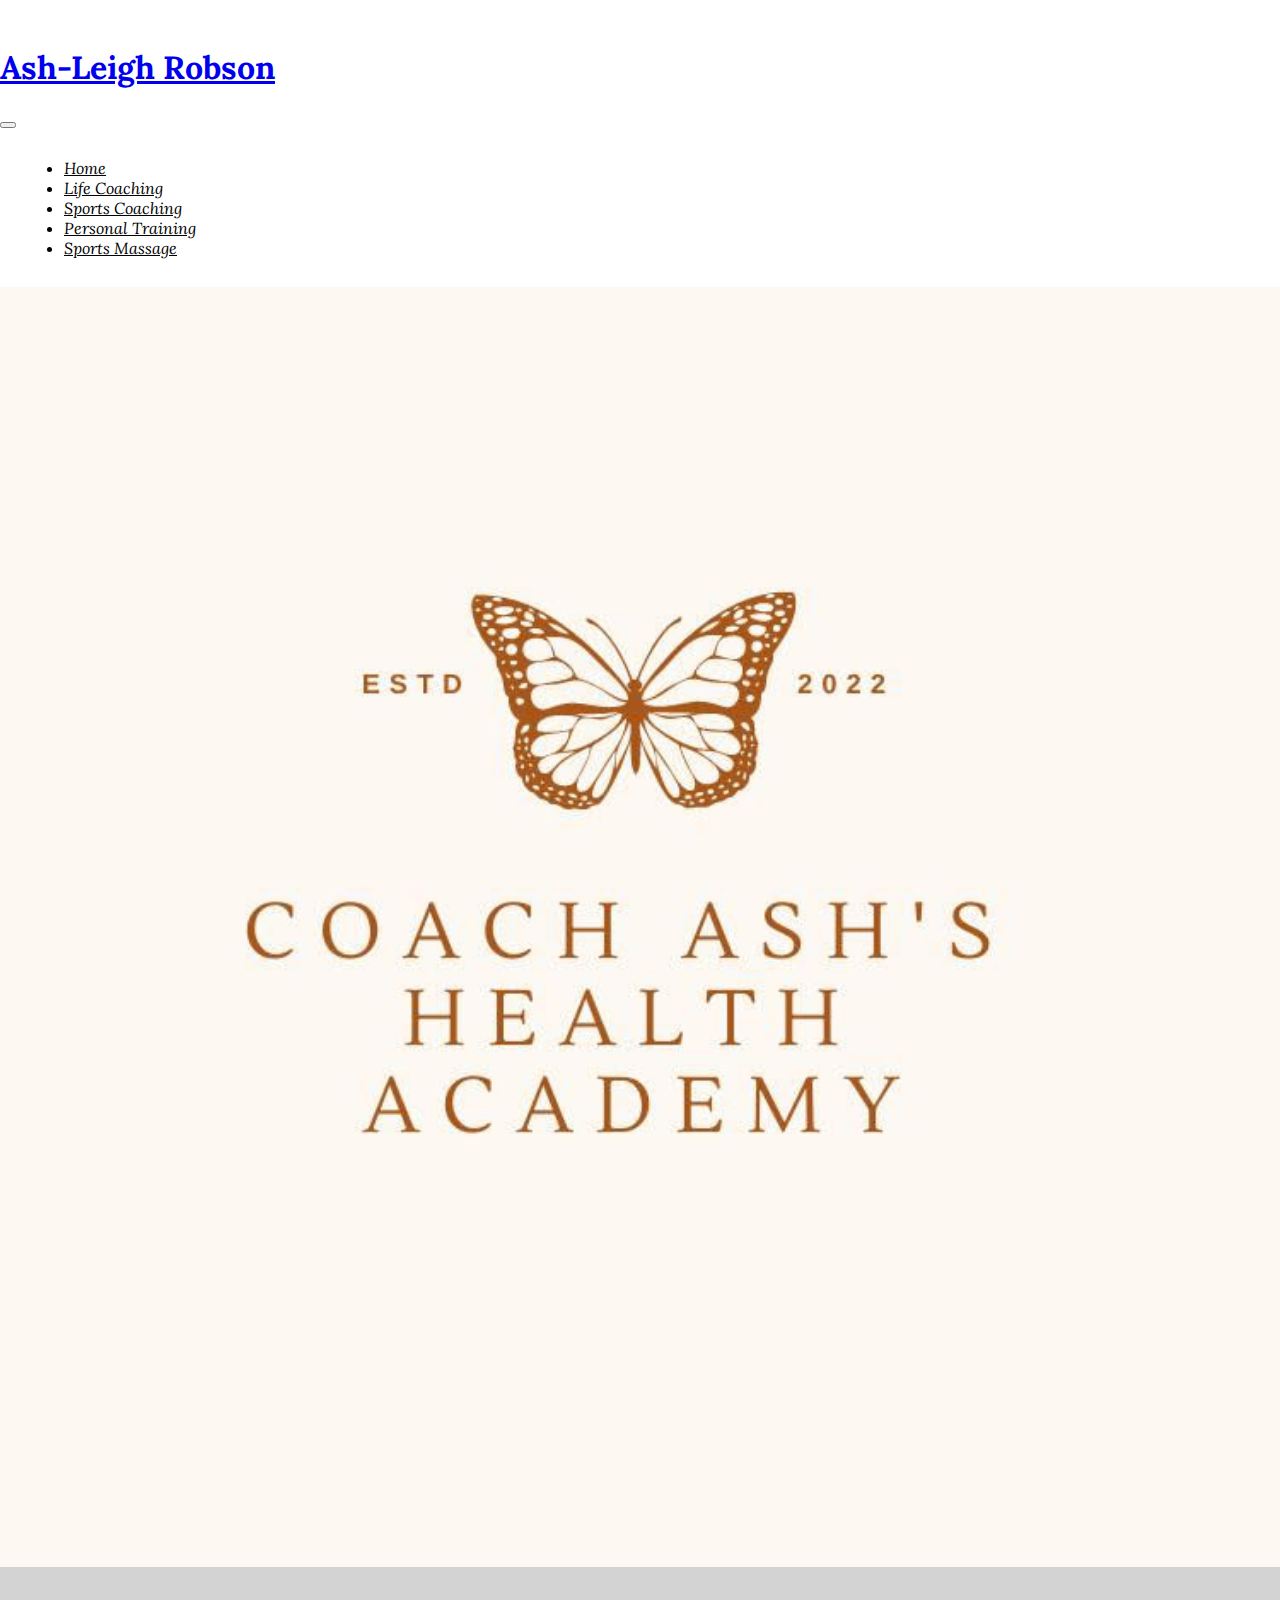
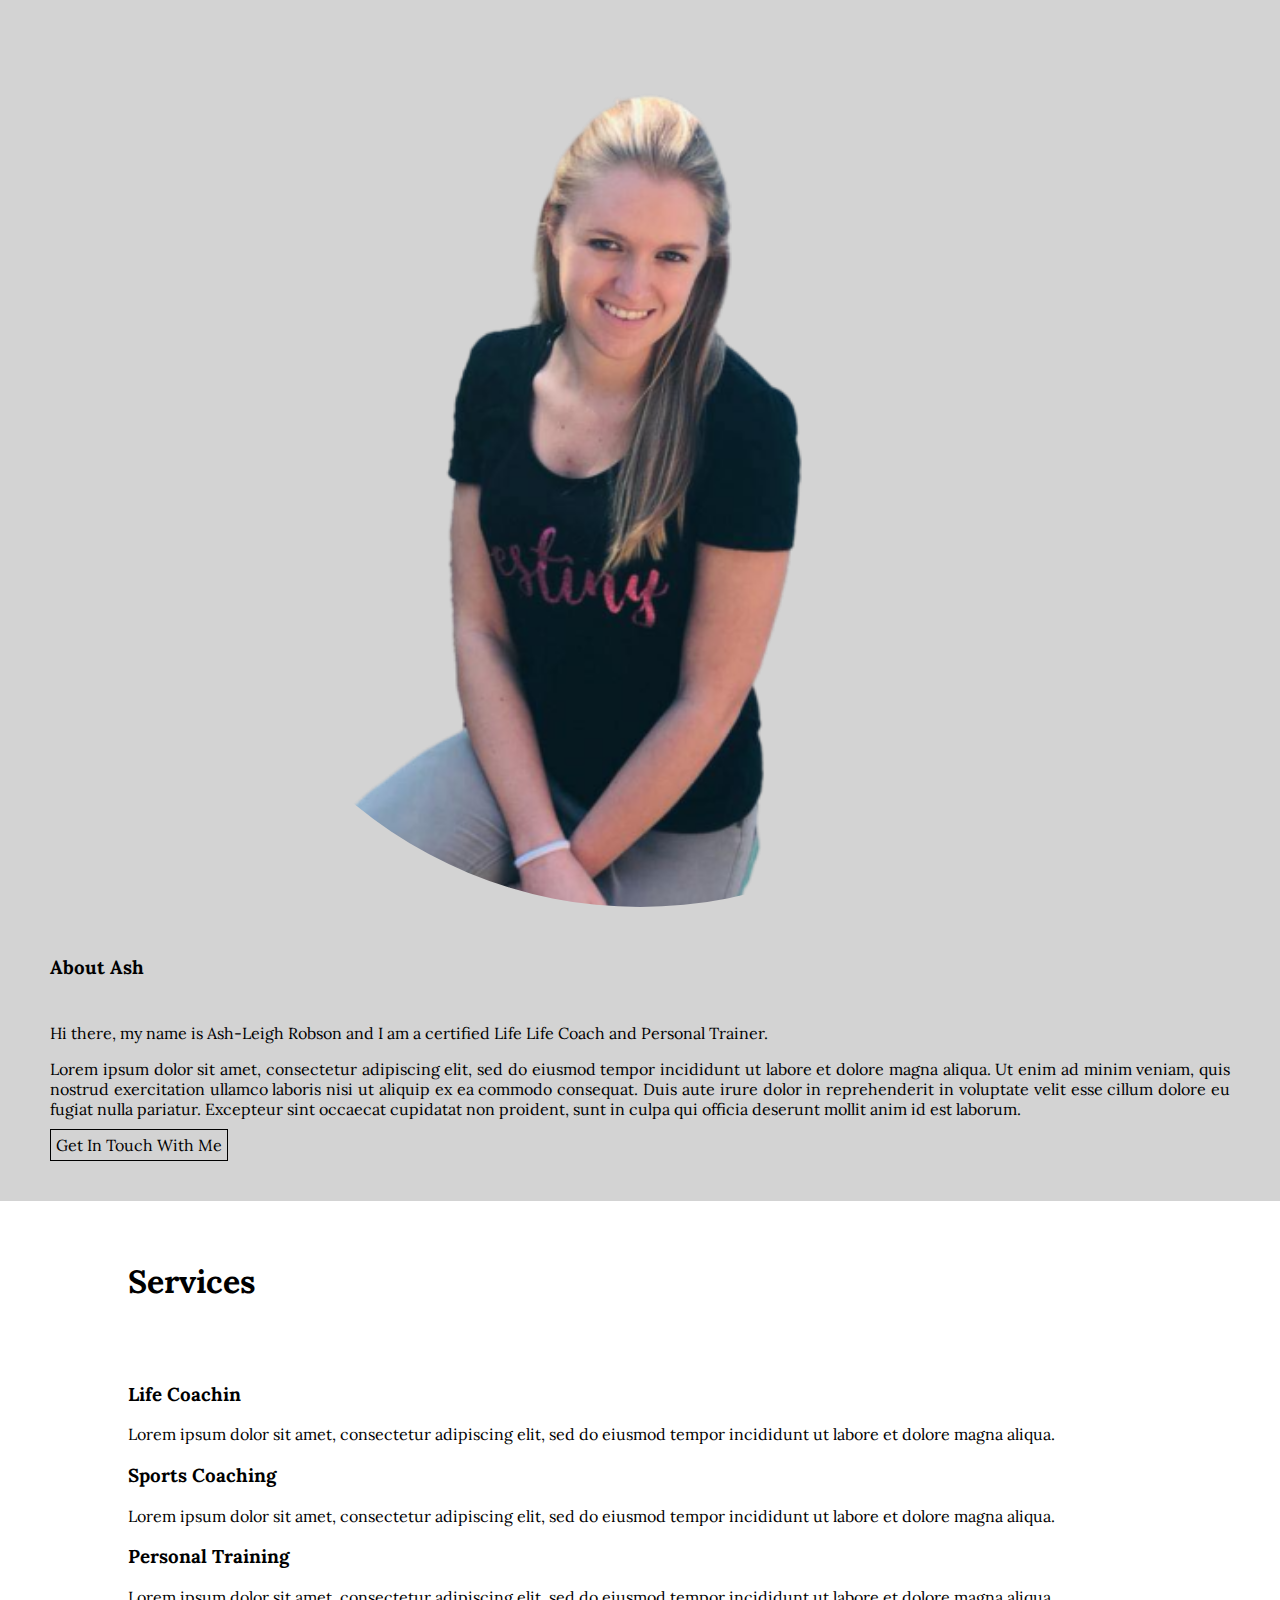
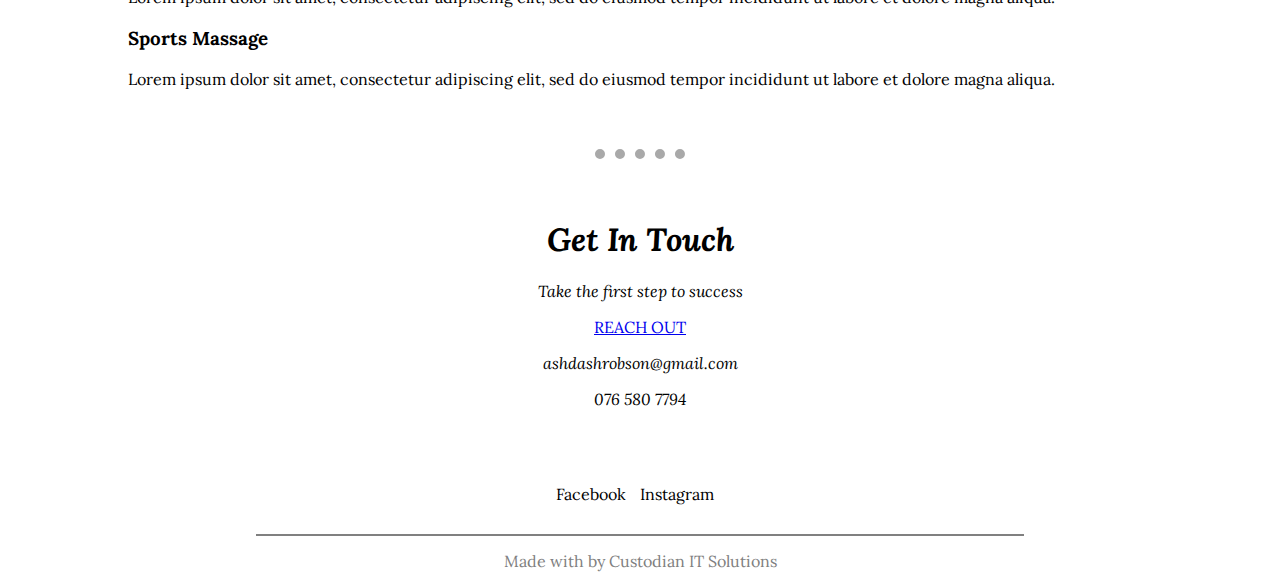
<file: index.html>
<!DOCTYPE html>
<html lang="en" dir="ltr">

<head>
  <meta charset="utf-8">
  <meta content="width=device-width, initial-scale=1" name="viewport" />
  <title>Ash-Leigh Robson</title>

  <!-- Fontawesome -->
  <link rel="stylesheet" href="https://use.fontawesome.com/releases/v5.15.4/css/all.css" integrity="sha384-DyZ88mC6Up2uqS4h/KRgHuoeGwBcD4Ng9SiP4dIRy0EXTlnuz47vAwmeGwVChigm" crossorigin="anonymous">

  <!-- font link -->
  <link href="https://fonts.googleapis.com/css2?family=Lora:ital,wght@0,400;0,500;1,400&display=swap" rel="stylesheet">

  <!-- bootstrap link -->
  <link href="https://cdn.jsdelivr.net/npm/bootstrap@5.1.3/dist/css/bootstrap.min.css" rel="stylesheet" integrity="sha384-1BmE4kWBq78iYhFldvKuhfTAU6auU8tT94WrHftjDbrCEXSU1oBoqyl2QvZ6jIW3" crossorigin="anonymous">

  <!-- css link -->
  <link rel="stylesheet" href="style.css">
</head>

<body>

  <!-- top section -->
  <!DOCTYPE html>
  <html lang="en" dir="ltr">

  <head>
    <meta charset="utf-8">
    <title>Ash-Leigh Robson</title>

    <!-- font link -->
    <link href="https://fonts.googleapis.com/css2?family=Lora:ital,wght@0,400;0,500;1,400&display=swap" rel="stylesheet">

    <!-- bootstrap link -->
    <link href="https://cdn.jsdelivr.net/npm/bootstrap@5.1.3/dist/css/bootstrap.min.css" rel="stylesheet" integrity="sha384-1BmE4kWBq78iYhFldvKuhfTAU6auU8tT94WrHftjDbrCEXSU1oBoqyl2QvZ6jIW3" crossorigin="anonymous">
    <script src="https://cdn.jsdelivr.net/npm/bootstrap@5.1.3/dist/js/bootstrap.bundle.min.js" integrity="sha384-ka7Sk0Gln4gmtz2MlQnikT1wXgYsOg+OMhuP+IlRH9sENBO0LRn5q+8nbTov4+1p" crossorigin="anonymous"></script>

    <!-- css link -->
    <link rel="stylesheet" href="style.css">
  </head>

  <body>

    <!-- top section -->
    <section id="top-section">


      <!-- nav-bar -->
      <nav class="navbar navbar-expand-lg navbar-light">
        <div class="container-fluid">
          <a class="navbar-brand" href="index.html">
            <h1 class="logo">Ash-Leigh Robson</h1>
          </a>
          <button class="navbar-toggler" type="button" data-bs-toggle="collapse" data-bs-target="#mynavbar">
            <span class="navbar-toggler-icon"></span>
          </button>
          <div class="collapse navbar-collapse" id="mynavbar">
            <ul class="navbar-nav ms-auto">
              <!-- <li class="nav-item">
                <a class="nav-link first-call" href="#contact-me">Work With Me</a>
              </li> -->
              <li class="nav-item">
                <a class="nav-link" href="#top-section">Home</a>
              </li>
              <li class="nav-item">
                <a class="nav-link" href="lifecoach.html">Life Coaching</a>
              </li>
              <li class="nav-item">
                <a class="nav-link" href="sports.html">Sports Coaching</a>
              </li>
              <li class="nav-item">
                <a class="nav-link" href="training.html">Personal Training</a>
              </li>
              <li class="nav-item">
                <a class="nav-link" href="massage.html">Sports Massage</a>
              </li>
            </ul>
          </div>
        </div>
      </nav>
    </section>


    <!-- about section -->
    <section id="about-ash">
      <img class="cert home" src="logo.jpg" alt="dumbells-img">
      <div class="row">
        <div class="col-md-6">
          <img class="ash-pic" src="ash.png" alt="Ash-img">
        </div>
        <div class="col-md-6 about">
          <h3>About Ash</h3>
          <p>Hi there, my name is Ash-Leigh Robson and I am a certified Life Life Coach and Personal Trainer.</p>
          <p>Lorem ipsum dolor sit amet, consectetur adipiscing elit, sed do eiusmod tempor incididunt ut labore
            et dolore magna aliqua. Ut enim ad minim veniam, quis nostrud exercitation ullamco laboris nisi ut
            aliquip ex ea commodo consequat. Duis aute irure dolor in reprehenderit in voluptate velit esse cillum
            dolore eu fugiat nulla pariatur. Excepteur sint occaecat cupidatat non proident, sunt in culpa qui
            officia deserunt mollit anim id est laborum.</p>
          </p>
          <p><a class="about-call" href="index.html#contact-me">Get In Touch With Me</a></p>
        </div>
      </div>
    </section>

    <!-- testimonials section -->
    <!-- <section id="testimonials">
      <div>
        <h1>Success Stories</h>
      </div>
      <div class="row">
        <div class="col-md-6">
          <img src="Arthur Morgan.jpg" alt="Arthur-img">
          <p class="name">Arthur Morgan, CEO</p>
          <p>Lorem ipsum dolor sit amet, consectetur adipiscing elit, sed do eiusmod tempor incididunt ut labore et
            dolore magna aliqua. Volutpat ac tincidunt vitae semper quis lectus nulla. Proin sagittis nisl rhoncus
            mattis rhoncus urna neque viverra justo. Lobortis elementum nibh tellus molestie nunc non blandit.
          </p>
        </div>
        <div class="col-md-6">
          <img src="Father's_Day3.jpg" alt="Ted-img">
          <p class="name">Ted Ted, Prettiest Boy</p>
          <p>Lorem ipsum dolor sit amet, consectetur adipiscing elit, sed do eiusmod tempor incididunt ut labore et
            dolore magna aliqua. Volutpat ac tincidunt vitae semper quis lectus nulla. Proin sagittis nisl rhoncus
            mattis rhoncus urna neque viverra justo. Lobortis elementum nibh tellus molestie nunc non blandit.
          </p>
        </div>
      </div>
    </section> -->

    <!-- <hr> -->

    <!-- services section -->
    <section id="services">
      <div>
        <h1 class="services-heading">Services</h1>
      </div>
      <div class="row">
        <div class="col-md-3">
          <h3>Life Coachin</h3>
          <p>Lorem ipsum dolor sit amet, consectetur adipiscing elit,
            sed do eiusmod tempor incididunt ut labore et dolore magna aliqua.
          </p>
        </div>
        <div class="col-md-3">
          <h3>Sports Coaching</h3>
          <p>Lorem ipsum dolor sit amet, consectetur adipiscing elit,
            sed do eiusmod tempor incididunt ut labore et dolore magna aliqua.
          </p>
        </div>
        <div class="col-md-3">
          <h3>Personal Training</h3>
          <p>Lorem ipsum dolor sit amet, consectetur adipiscing elit,
            sed do eiusmod tempor incididunt ut labore et dolore magna aliqua.
          </p>
        </div>
        <div class="col-md-3">
          <h3>Sports Massage</h3>
          <p>Lorem ipsum dolor sit amet, consectetur adipiscing elit,
            sed do eiusmod tempor incididunt ut labore et dolore magna aliqua.
          </p>
        </div>
      </div>
    </section>

    <hr>

    <!-- contact section -->
    <div id="contact-me">
      <h1>Get In Touch</h1>
      <p class="contact-p">Take the first step to success</p>
      <a href="mailto:ashdashrobson@gmail.com" class="btn btn-outline-dark">REACH OUT</a>
      <p class="contact-p">ashdashrobson@gmail.com</p>
      <p class="contact-p">076 580 7794</p>
    </div>
    </div>


    <div class="footer-about">
      <a class="footer-link" href="https://m.facebook.com/Coach-Ash-107678018261288/?ref=py_c" target="_blank">Facebook<i class="fab fa-facebook"></i></a>
      <a class="footer-link" href="https://www.instagram.com/coach_ash95/" target="_blank">Instagram<i class="fab fa-instagram"></i></a>
    </div>

    <hr class="footer-hr">

    <div class="footer-2">
      <a class="footer-link-2" href="https://jayrbsn.github.io/CV/" target="_blank">Made with <i class="far fa-heart"></i> by Custodian IT Solutions</a>
    </div>

  </body>

  </html>
</file>
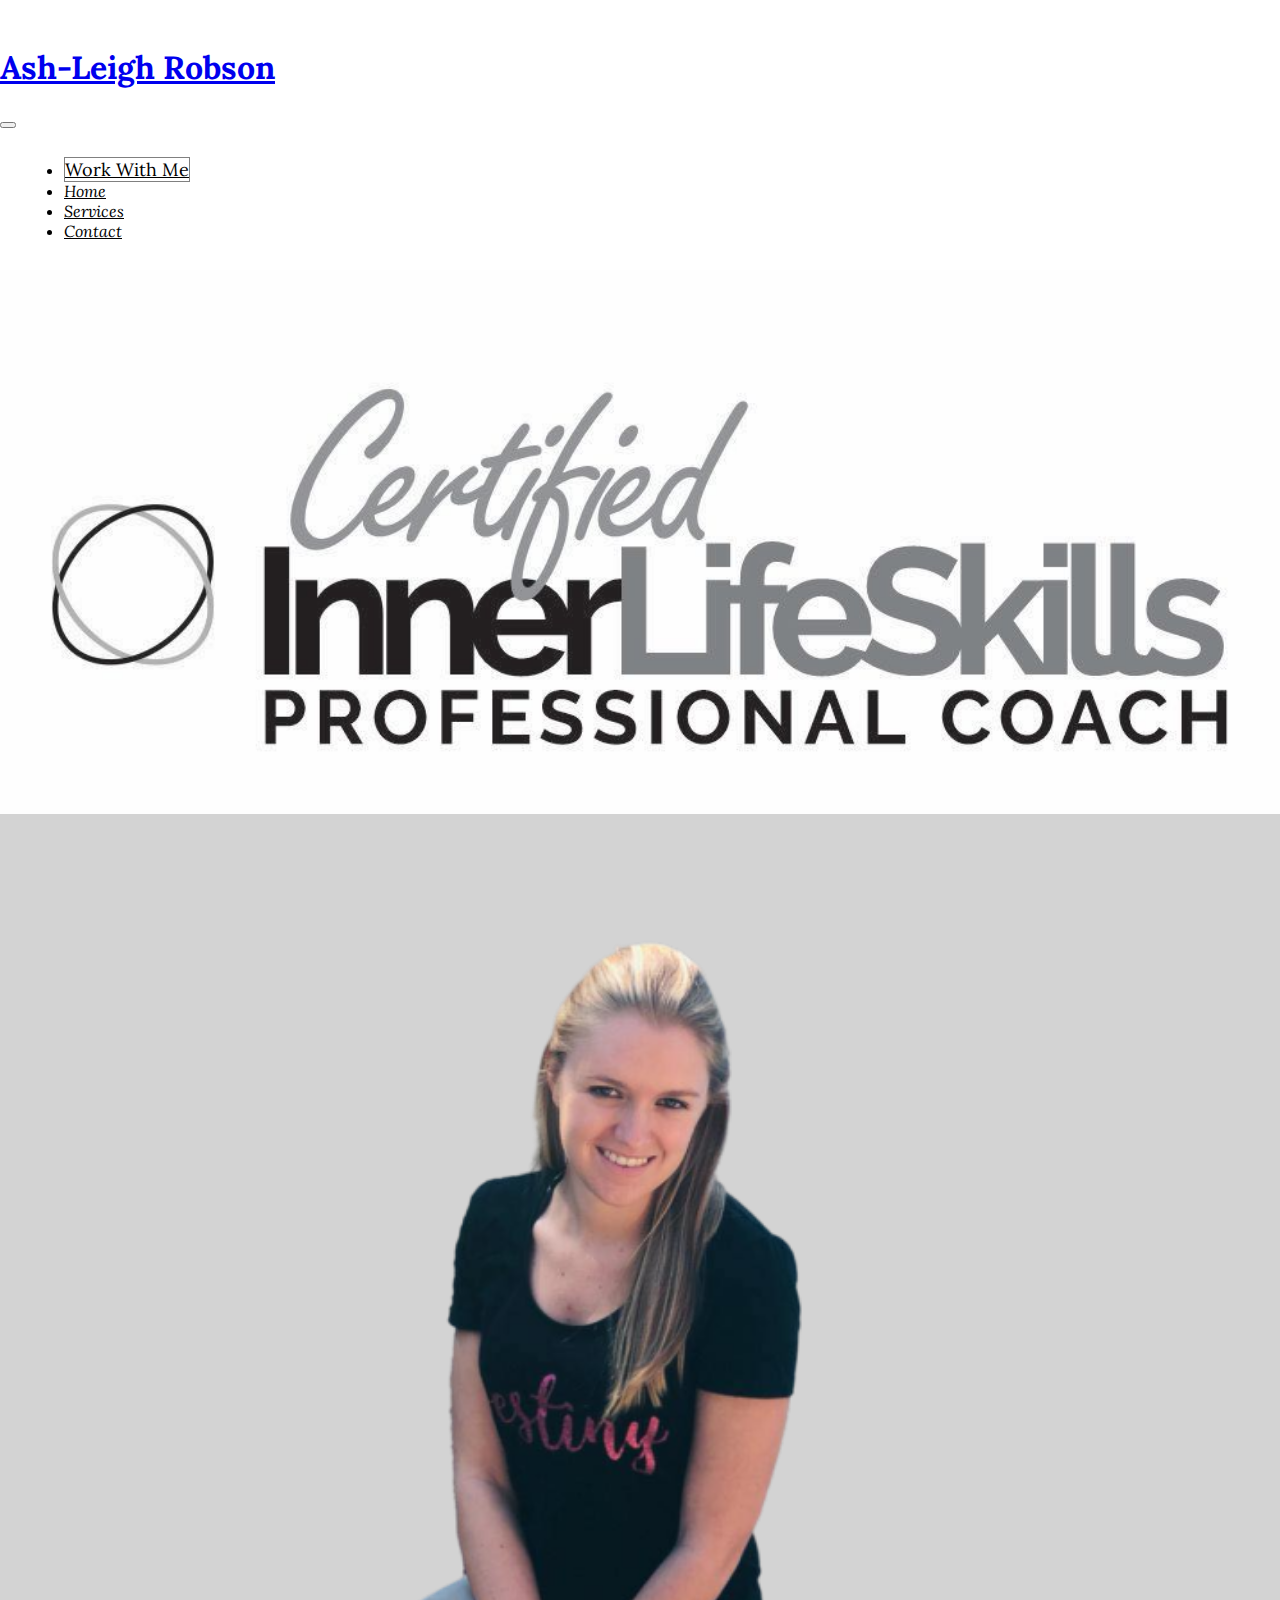
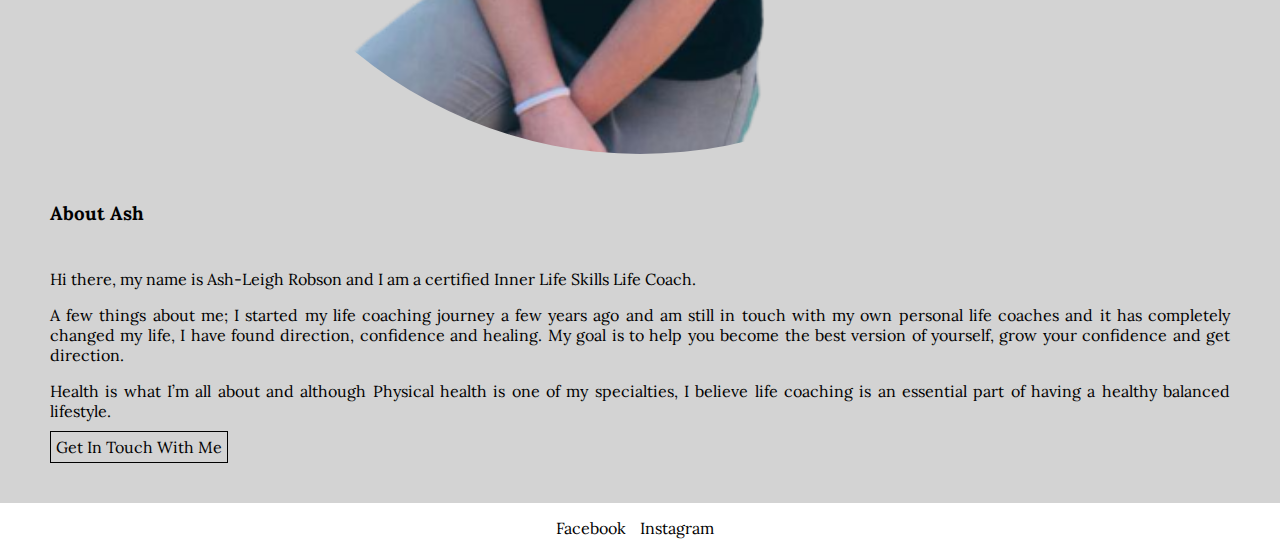
<file: about.html>
<!DOCTYPE html>
<html lang="en" dir="ltr">

<head>
  <meta charset="utf-8">
  <meta content="width=device-width, initial-scale=1" name="viewport" />
  <title>Ash-Leigh Robson</title>

  <!-- Fontawesome -->
  <link rel="stylesheet" href="https://use.fontawesome.com/releases/v5.15.4/css/all.css" integrity="sha384-DyZ88mC6Up2uqS4h/KRgHuoeGwBcD4Ng9SiP4dIRy0EXTlnuz47vAwmeGwVChigm" crossorigin="anonymous">

  <!-- font link -->
  <link href="https://fonts.googleapis.com/css2?family=Lora:ital,wght@0,400;0,500;1,400&display=swap" rel="stylesheet">

  <!-- bootstrap link -->
  <link href="https://cdn.jsdelivr.net/npm/bootstrap@5.1.3/dist/css/bootstrap.min.css" rel="stylesheet" integrity="sha384-1BmE4kWBq78iYhFldvKuhfTAU6auU8tT94WrHftjDbrCEXSU1oBoqyl2QvZ6jIW3" crossorigin="anonymous">
  <script src="https://cdn.jsdelivr.net/npm/bootstrap@5.1.3/dist/js/bootstrap.bundle.min.js" integrity="sha384-ka7Sk0Gln4gmtz2MlQnikT1wXgYsOg+OMhuP+IlRH9sENBO0LRn5q+8nbTov4+1p" crossorigin="anonymous"></script>

  <!-- css link -->
  <link rel="stylesheet" href="style.css">
</head>

<body>
  <!-- top section -->
  <section id="top-section">


    <!-- nav-bar -->
    <nav class="navbar navbar-expand-lg navbar-light">
      <div class="container-fluid">
        <a class="navbar-brand" href="about.html">
          <h1 class="logo">Ash-Leigh Robson</h1>
        </a>
        <button class="navbar-toggler" type="button" data-bs-toggle="collapse" data-bs-target="#mynavbar">
          <span class="navbar-toggler-icon"></span>
        </button>
        <div class="collapse navbar-collapse" id="mynavbar">
          <ul class="navbar-nav ms-auto">
            <li class="nav-item">
              <a class="nav-link first-call" href="index.html#contact-me">Work With Me</a>
            </li>
            <li class="nav-item">
              <a class="nav-link" href="index.html">Home</a>
            </li>
            <li class="nav-item">
              <a class="nav-link" href="index.html#services">Services</a>
            </li>
            <li class="nav-item">
              <a class="nav-link" href="index.html#contact-me">Contact</a>
            </li>
          </ul>
        </div>
      </div>
    </nav>
  </section>

  <!-- about section -->
  <section id="about-ash">
    <img class="cert" src="certified.jpg" alt="certified-img">
    <div class="row">
      <div class="col-md-6">
        <img class="ash-pic" src="ash.png" alt="Ash-img">
      </div>
      <div class="col-md-6 about">
        <h3>About Ash</h3>
        <p>Hi there, my name is Ash-Leigh Robson and I am a certified Inner Life Skills Life Coach.</p>
        <p>A few things
          about me; I started my life coaching journey a few years ago and am still in touch with my own
          personal life coaches and it has completely changed my life, I have found direction, confidence and
          healing. My goal is to help you become the best version of yourself, grow your confidence and get
          direction.</p>
        <p>Health is what I’m all about and although Physical health is one of my specialties, I believe
          life coaching is an essential part of having a healthy balanced lifestyle.</p>
        </p>
        <p><a class="about-call" href="index.html#contact-me">Get In Touch With Me</a></p>
      </div>
    </div>



  </section>
  <div class="footer-about">
    <a class="footer-link" href="https://m.facebook.com/Coach-Ash-107678018261288/?ref=py_c" target="_blank">Facebook<i class="fab fa-facebook"></i></a>
    <a class="footer-link" href="https://www.instagram.com/coach_ash95/" target="_blank">Instagram<i class="fab fa-instagram"></i></a>
  </div>


</body>

</html>
</file>
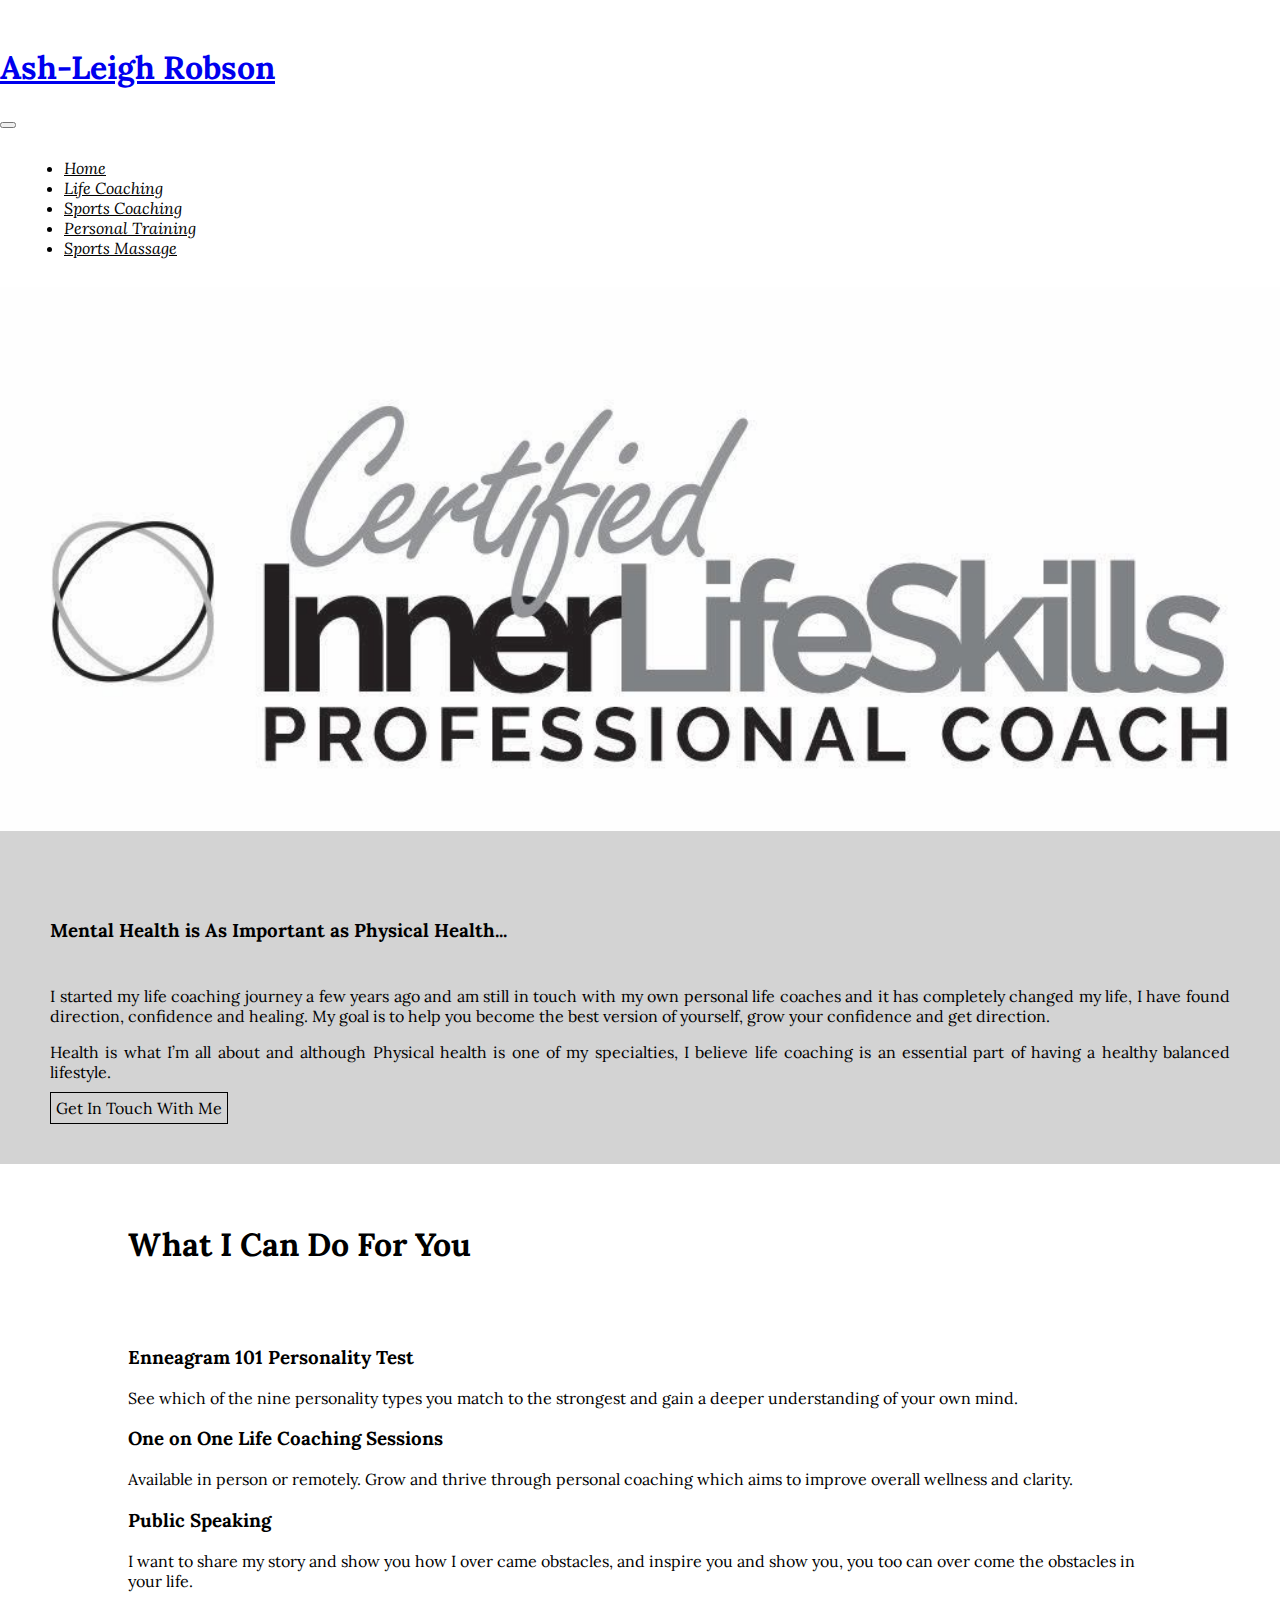
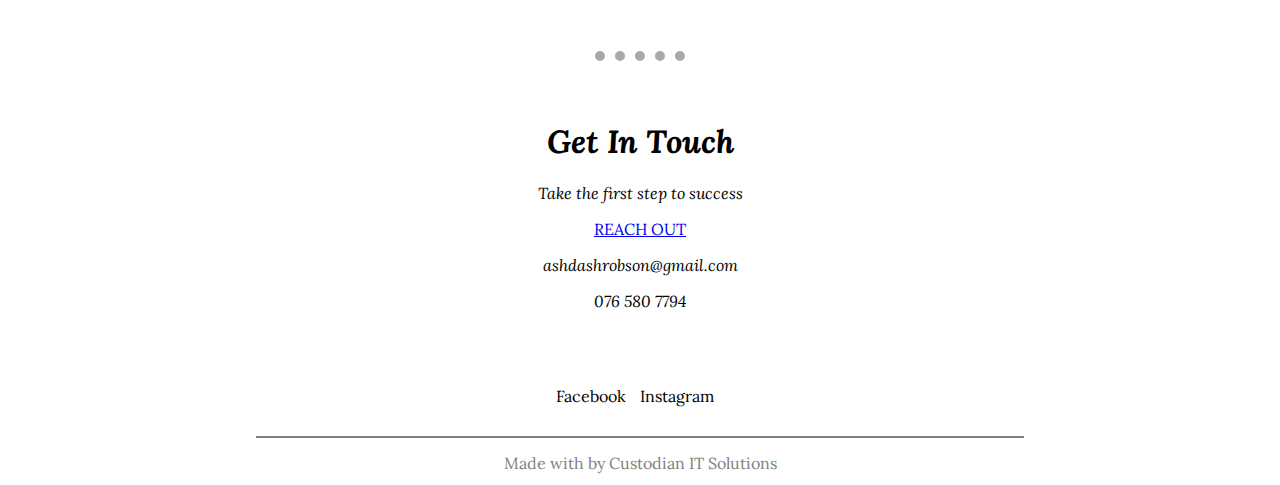
<file: lifecoach.html>
<!DOCTYPE html>
<html lang="en" dir="ltr">

<head>
  <meta charset="utf-8">
  <meta content="width=device-width, initial-scale=1" name="viewport" />
  <title>Ash-Leigh Robson</title>

  <!-- Fontawesome -->
  <link rel="stylesheet" href="https://use.fontawesome.com/releases/v5.15.4/css/all.css" integrity="sha384-DyZ88mC6Up2uqS4h/KRgHuoeGwBcD4Ng9SiP4dIRy0EXTlnuz47vAwmeGwVChigm" crossorigin="anonymous">

  <!-- font link -->
  <link href="https://fonts.googleapis.com/css2?family=Lora:ital,wght@0,400;0,500;1,400&display=swap" rel="stylesheet">

  <!-- bootstrap link -->
  <link href="https://cdn.jsdelivr.net/npm/bootstrap@5.1.3/dist/css/bootstrap.min.css" rel="stylesheet" integrity="sha384-1BmE4kWBq78iYhFldvKuhfTAU6auU8tT94WrHftjDbrCEXSU1oBoqyl2QvZ6jIW3" crossorigin="anonymous">

  <!-- css link -->
  <link rel="stylesheet" href="style.css">
</head>

<body>

  <!-- top section -->
  <!DOCTYPE html>
  <html lang="en" dir="ltr">

  <head>
    <meta charset="utf-8">
    <title>Ash-Leigh Robson</title>

    <!-- font link -->
    <link href="https://fonts.googleapis.com/css2?family=Lora:ital,wght@0,400;0,500;1,400&display=swap" rel="stylesheet">

    <!-- bootstrap link -->
    <link href="https://cdn.jsdelivr.net/npm/bootstrap@5.1.3/dist/css/bootstrap.min.css" rel="stylesheet" integrity="sha384-1BmE4kWBq78iYhFldvKuhfTAU6auU8tT94WrHftjDbrCEXSU1oBoqyl2QvZ6jIW3" crossorigin="anonymous">
    <script src="https://cdn.jsdelivr.net/npm/bootstrap@5.1.3/dist/js/bootstrap.bundle.min.js" integrity="sha384-ka7Sk0Gln4gmtz2MlQnikT1wXgYsOg+OMhuP+IlRH9sENBO0LRn5q+8nbTov4+1p" crossorigin="anonymous"></script>

    <!-- css link -->
    <link rel="stylesheet" href="style.css">
  </head>

  <body>

    <!-- top section -->
    <section id="top-section">


      <!-- nav-bar -->
      <nav class="navbar navbar-expand-lg navbar-light">
        <div class="container-fluid">
          <a class="navbar-brand" href="lifecoach.html">
            <h1 class="logo">Ash-Leigh Robson</h1>
          </a>
          <button class="navbar-toggler" type="button" data-bs-toggle="collapse" data-bs-target="#mynavbar">
            <span class="navbar-toggler-icon"></span>
          </button>
          <div class="collapse navbar-collapse" id="mynavbar">
            <ul class="navbar-nav ms-auto">
              <!-- <li class="nav-item">
                <a class="nav-link first-call" href="#contact-me">Work With Me</a>
              </li> -->
              <li class="nav-item">
                <a class="nav-link" href="index.html">Home</a>
              </li>
              <li class="nav-item">
                <a class="nav-link" href="lifecoach.html">Life Coaching</a>
              </li>
              <li class="nav-item">
                <a class="nav-link" href="sports.html">Sports Coaching</a>
              </li>
              <li class="nav-item">
                <a class="nav-link" href="training.html">Personal Training</a>
              </li>
              <li class="nav-item">
                <a class="nav-link" href="massage.html">Sports Massage</a>
              </li>
            </ul>
          </div>
        </div>
      </nav>
    </section>


    <!-- about section -->
    <section id="about-ash">
      <img class="cert" src="certified.jpg" alt="certified-img">
      <div class="row">
        <!-- <div class="col-md-6">
          <img class="ash-pic" src="ash.png" alt="Ash-img">
        </div> -->
        <div class="about">
          <h3>Mental Health is As Important as Physical Health...</h3>
          <p> I started my life coaching journey a few years ago and am still in touch with my own
            personal life coaches and it has completely changed my life, I have found direction, confidence and
            healing. My goal is to help you become the best version of yourself, grow your confidence and get
            direction.</p>
          <p>Health is what I’m all about and although Physical health is one of my specialties, I believe
            life coaching is an essential part of having a healthy balanced lifestyle.
          </p>
          <p><a class="about-call" href="index.html#contact-me">Get In Touch With Me</a></p>
        </div>
      </div>
    </section>

    <!-- testimonials section -->
    <!-- <section id="testimonials">
      <div>
        <h1>Success Stories</h>
      </div>
      <div class="row">
        <div class="col-md-6">
          <img src="Arthur Morgan.jpg" alt="Arthur-img">
          <p class="name">Arthur Morgan, CEO</p>
          <p>Lorem ipsum dolor sit amet, consectetur adipiscing elit, sed do eiusmod tempor incididunt ut labore et
            dolore magna aliqua. Volutpat ac tincidunt vitae semper quis lectus nulla. Proin sagittis nisl rhoncus
            mattis rhoncus urna neque viverra justo. Lobortis elementum nibh tellus molestie nunc non blandit.
          </p>
        </div>
        <div class="col-md-6">
          <img src="Father's_Day3.jpg" alt="Ted-img">
          <p class="name">Ted Ted, Prettiest Boy</p>
          <p>Lorem ipsum dolor sit amet, consectetur adipiscing elit, sed do eiusmod tempor incididunt ut labore et
            dolore magna aliqua. Volutpat ac tincidunt vitae semper quis lectus nulla. Proin sagittis nisl rhoncus
            mattis rhoncus urna neque viverra justo. Lobortis elementum nibh tellus molestie nunc non blandit.
          </p>
        </div>
      </div>
    </section> -->

    <!-- <hr> -->

    <!-- services section -->
    <section id="services">
      <div>
        <h1 class="services-heading">What I Can Do For You</h1>
      </div>
      <div class="row">
        <div class="col-md-4">
          <h3>Enneagram 101 Personality Test</h3>
          <p>See which of the nine personality types you match to the strongest
            and gain a deeper understanding of your own mind.</p>
        </div>
        <div class="col-md-4">
          <h3>One on One Life Coaching Sessions</h3>
          <p>Available in person or remotely. Grow and thrive through personal
            coaching which aims to improve overall wellness and clarity.</p>
        </div>
        <div class="col-md-4">
          <h3>Public Speaking</h3>
          <p class="public-speaking-p">I want to share my story and show you how I over came obstacles, and inspire
            you and show you, you too can over come the obstacles in your life.</p>
        </div>
      </div>
    </section>

    <hr>

    <!-- contact section -->
    <div id="contact-me">
      <h1>Get In Touch</h1>
      <p class="contact-p">Take the first step to success</p>
      <a href="mailto:ashdashrobson@gmail.com" class="btn btn-outline-dark">REACH OUT</a>
      <p class="contact-p">ashdashrobson@gmail.com</p>
      <p class="contact-p">076 580 7794</p>
    </div>


    <div class="footer-about">
      <a class="footer-link" href="https://m.facebook.com/Coach-Ash-107678018261288/?ref=py_c" target="_blank">Facebook<i class="fab fa-facebook"></i></a>
      <a class="footer-link" href="https://www.instagram.com/coach_ash95/" target="_blank">Instagram<i class="fab fa-instagram"></i></a>
    </div>

    <hr class="footer-hr">

    <div class="footer-2">
      <a class="footer-link-2" href="https://jayrbsn.github.io/CV/" target="_blank">Made with <i class="far fa-heart"></i> by Custodian IT Solutions</a>
    </div>

  </body>

  </html>
</file>
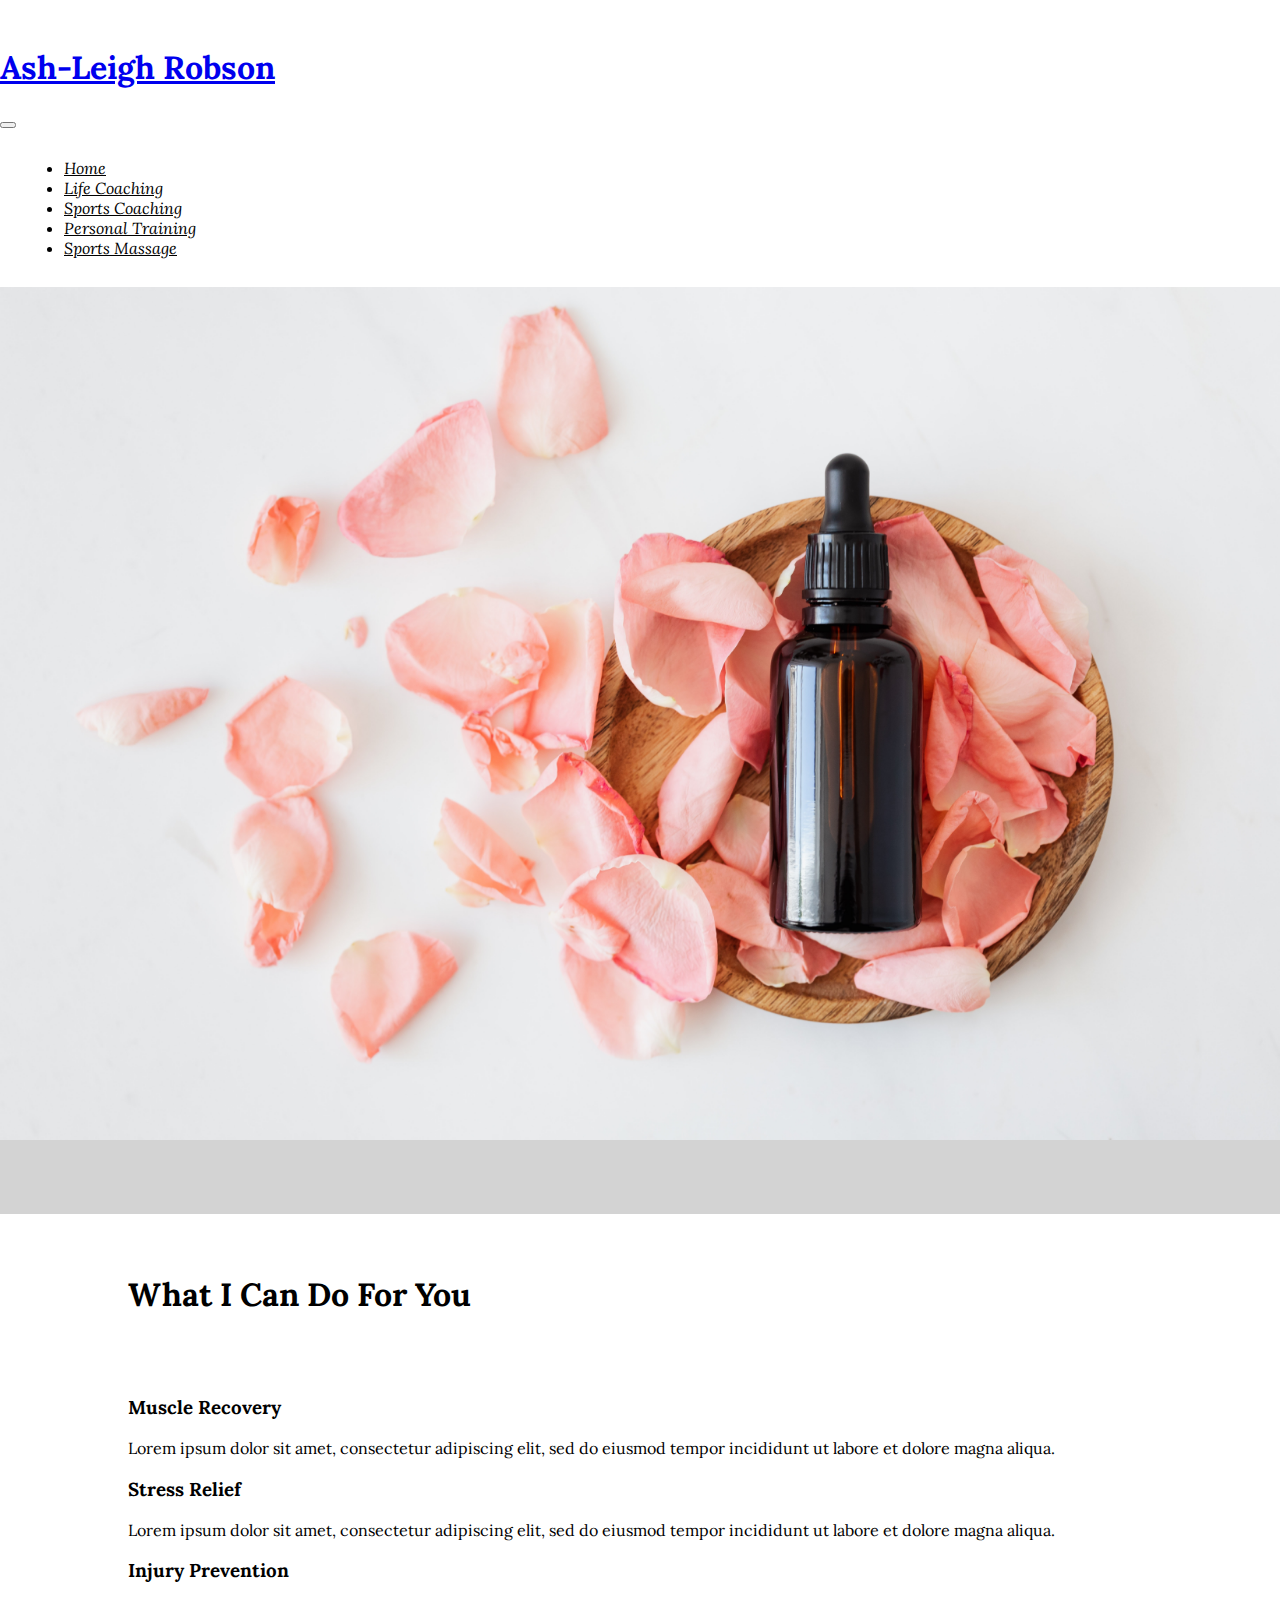
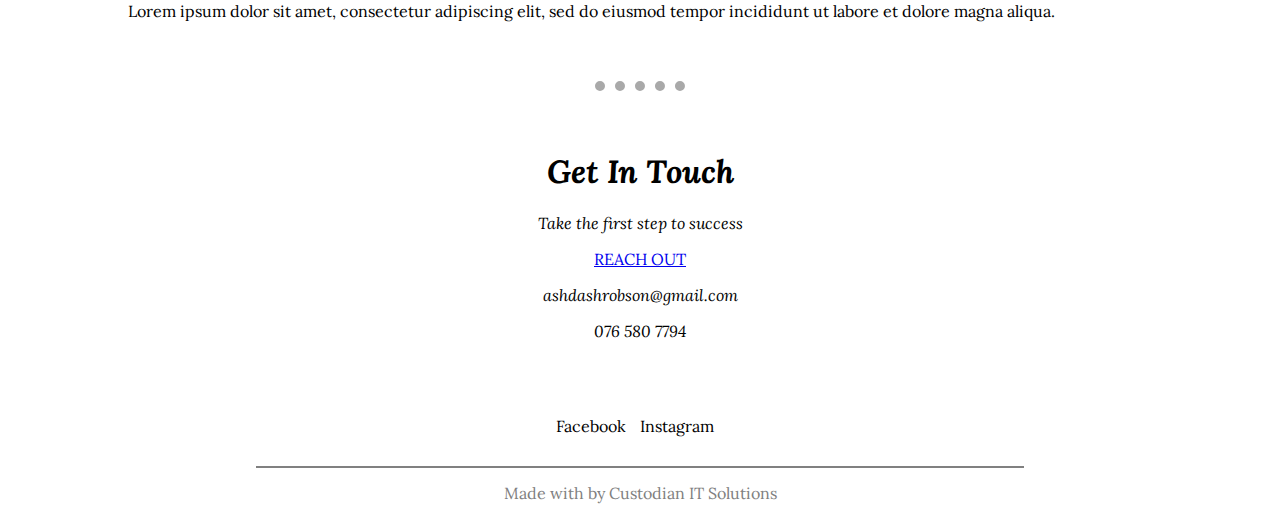
<file: massage.html>
<!DOCTYPE html>
<html lang="en" dir="ltr">

<head>
  <meta charset="utf-8">
  <meta content="width=device-width, initial-scale=1" name="viewport" />
  <title>Ash-Leigh Robson</title>

  <!-- Fontawesome -->
  <link rel="stylesheet" href="https://use.fontawesome.com/releases/v5.15.4/css/all.css" integrity="sha384-DyZ88mC6Up2uqS4h/KRgHuoeGwBcD4Ng9SiP4dIRy0EXTlnuz47vAwmeGwVChigm" crossorigin="anonymous">

  <!-- font link -->
  <link href="https://fonts.googleapis.com/css2?family=Lora:ital,wght@0,400;0,500;1,400&display=swap" rel="stylesheet">

  <!-- bootstrap link -->
  <link href="https://cdn.jsdelivr.net/npm/bootstrap@5.1.3/dist/css/bootstrap.min.css" rel="stylesheet" integrity="sha384-1BmE4kWBq78iYhFldvKuhfTAU6auU8tT94WrHftjDbrCEXSU1oBoqyl2QvZ6jIW3" crossorigin="anonymous">

  <!-- css link -->
  <link rel="stylesheet" href="style.css">
</head>

<body>

  <!-- top section -->
  <!DOCTYPE html>
  <html lang="en" dir="ltr">

  <head>
    <meta charset="utf-8">
    <title>Ash-Leigh Robson</title>

    <!-- font link -->
    <link href="https://fonts.googleapis.com/css2?family=Lora:ital,wght@0,400;0,500;1,400&display=swap" rel="stylesheet">

    <!-- bootstrap link -->
    <link href="https://cdn.jsdelivr.net/npm/bootstrap@5.1.3/dist/css/bootstrap.min.css" rel="stylesheet" integrity="sha384-1BmE4kWBq78iYhFldvKuhfTAU6auU8tT94WrHftjDbrCEXSU1oBoqyl2QvZ6jIW3" crossorigin="anonymous">
    <script src="https://cdn.jsdelivr.net/npm/bootstrap@5.1.3/dist/js/bootstrap.bundle.min.js" integrity="sha384-ka7Sk0Gln4gmtz2MlQnikT1wXgYsOg+OMhuP+IlRH9sENBO0LRn5q+8nbTov4+1p" crossorigin="anonymous"></script>

    <!-- css link -->
    <link rel="stylesheet" href="style.css">
  </head>

  <body>

    <!-- top section -->
    <section id="top-section">


      <!-- nav-bar -->
      <nav class="navbar navbar-expand-lg navbar-light">
        <div class="container-fluid">
          <a class="navbar-brand" href="massage.html">
            <h1 class="logo">Ash-Leigh Robson</h1>
          </a>
          <button class="navbar-toggler" type="button" data-bs-toggle="collapse" data-bs-target="#mynavbar">
            <span class="navbar-toggler-icon"></span>
          </button>
          <div class="collapse navbar-collapse" id="mynavbar">
            <ul class="navbar-nav ms-auto">
              <!-- <li class="nav-item">
                <a class="nav-link first-call" href="#contact-me">Work With Me</a>
              </li> -->
              <li class="nav-item">
                <a class="nav-link" href="index.html">Home</a>
              </li>
              <li class="nav-item">
                <a class="nav-link" href="lifecoach.html">Life Coaching</a>
              </li>
              <li class="nav-item">
                <a class="nav-link" href="sports.html">Sports Coaching</a>
              </li>
              <li class="nav-item">
                <a class="nav-link" href="training.html">Personal Training</a>
              </li>
              <li class="nav-item">
                <a class="nav-link" href="massage.html">Sports Massage</a>
              </li>
            </ul>
          </div>
        </div>
      </nav>
    </section>


    <!-- about section -->
    <section id="about-ash-massage">
      <img class="cert" src="massage.jpg" alt="massage-img">
      <!-- <div class="row">
        <div class="col-md-6">
          <img class="ash-pic" src="ash.png" alt="Ash-img">
        </div>
        <div class="col-md-6 about">
          <h3>About Ash</h3>
          <p>Hi there, my name is Ash-Leigh Robson and I am a certified Life Life Coach and Personal Trainer.</p>
          <p>Lorem ipsum dolor sit amet, consectetur adipiscing elit, sed do eiusmod tempor incididunt ut labore
            et dolore magna aliqua. Ut enim ad minim veniam, quis nostrud exercitation ullamco laboris nisi ut
            aliquip ex ea commodo consequat. Duis aute irure dolor in reprehenderit in voluptate velit esse cillum
            dolore eu fugiat nulla pariatur. Excepteur sint occaecat cupidatat non proident, sunt in culpa qui
            officia deserunt mollit anim id est laborum.
          </p>
          <p><a class="about-call" href="index.html#contact-me">Get In Touch With Me</a></p>
        </div>
      </div> -->
    </section>

    <!-- testimonials section -->
    <!-- <section id="testimonials">
      <div>
        <h1>Success Stories</h>
      </div>
      <div class="row">
        <div class="col-md-6">
          <img src="Arthur Morgan.jpg" alt="Arthur-img">
          <p class="name">Arthur Morgan, CEO</p>
          <p>Lorem ipsum dolor sit amet, consectetur adipiscing elit, sed do eiusmod tempor incididunt ut labore et
            dolore magna aliqua. Volutpat ac tincidunt vitae semper quis lectus nulla. Proin sagittis nisl rhoncus
            mattis rhoncus urna neque viverra justo. Lobortis elementum nibh tellus molestie nunc non blandit.
          </p>
        </div>
        <div class="col-md-6">
          <img src="Father's_Day3.jpg" alt="Ted-img">
          <p class="name">Ted Ted, Prettiest Boy</p>
          <p>Lorem ipsum dolor sit amet, consectetur adipiscing elit, sed do eiusmod tempor incididunt ut labore et
            dolore magna aliqua. Volutpat ac tincidunt vitae semper quis lectus nulla. Proin sagittis nisl rhoncus
            mattis rhoncus urna neque viverra justo. Lobortis elementum nibh tellus molestie nunc non blandit.
          </p>
        </div>
      </div>
    </section> -->

    <!-- <hr> -->

    <!-- services section -->
    <section id="services">
      <div>
        <h1 class="services-heading">What I Can Do For You</h1>
      </div>
      <div class="row">
        <div class="col-md-4">
          <h3>Muscle Recovery</h3>
          <p>Lorem ipsum dolor sit amet, consectetur adipiscing elit,
            sed do eiusmod tempor incididunt ut labore et dolore magna aliqua.
          </p>
        </div>
        <div class="col-md-4">
          <h3>Stress Relief</h3>
          <p>Lorem ipsum dolor sit amet, consectetur adipiscing elit,
            sed do eiusmod tempor incididunt ut labore et dolore magna aliqua.
          </p>
        </div>
        <div class="col-md-4">
          <h3>Injury Prevention</h3>
          <p>Lorem ipsum dolor sit amet, consectetur adipiscing elit,
            sed do eiusmod tempor incididunt ut labore et dolore magna aliqua.
          </p>
        </div>
      </div>
    </section>

    <hr>

    <!-- contact section -->
    <div id="contact-me">
      <h1>Get In Touch</h1>
      <p class="contact-p">Take the first step to success</p>
      <a href="mailto:ashdashrobson@gmail.com" class="btn btn-outline-dark">REACH OUT</a>
      <p class="contact-p">ashdashrobson@gmail.com</p>
      <p class="contact-p">076 580 7794</p>
    </div>


    <div class="footer-about">
      <a class="footer-link" href="https://m.facebook.com/Coach-Ash-107678018261288/?ref=py_c" target="_blank">Facebook<i class="fab fa-facebook"></i></a>
      <a class="footer-link" href="https://www.instagram.com/coach_ash95/" target="_blank">Instagram<i class="fab fa-instagram"></i></a>
    </div>

    <hr class="footer-hr">

    <div class="footer-2">
      <a class="footer-link-2" href="https://jayrbsn.github.io/CV/" target="_blank">Made with <i class="far fa-heart"></i> by Custodian IT Solutions</a>
    </div>

  </body>

  </html>
</file>
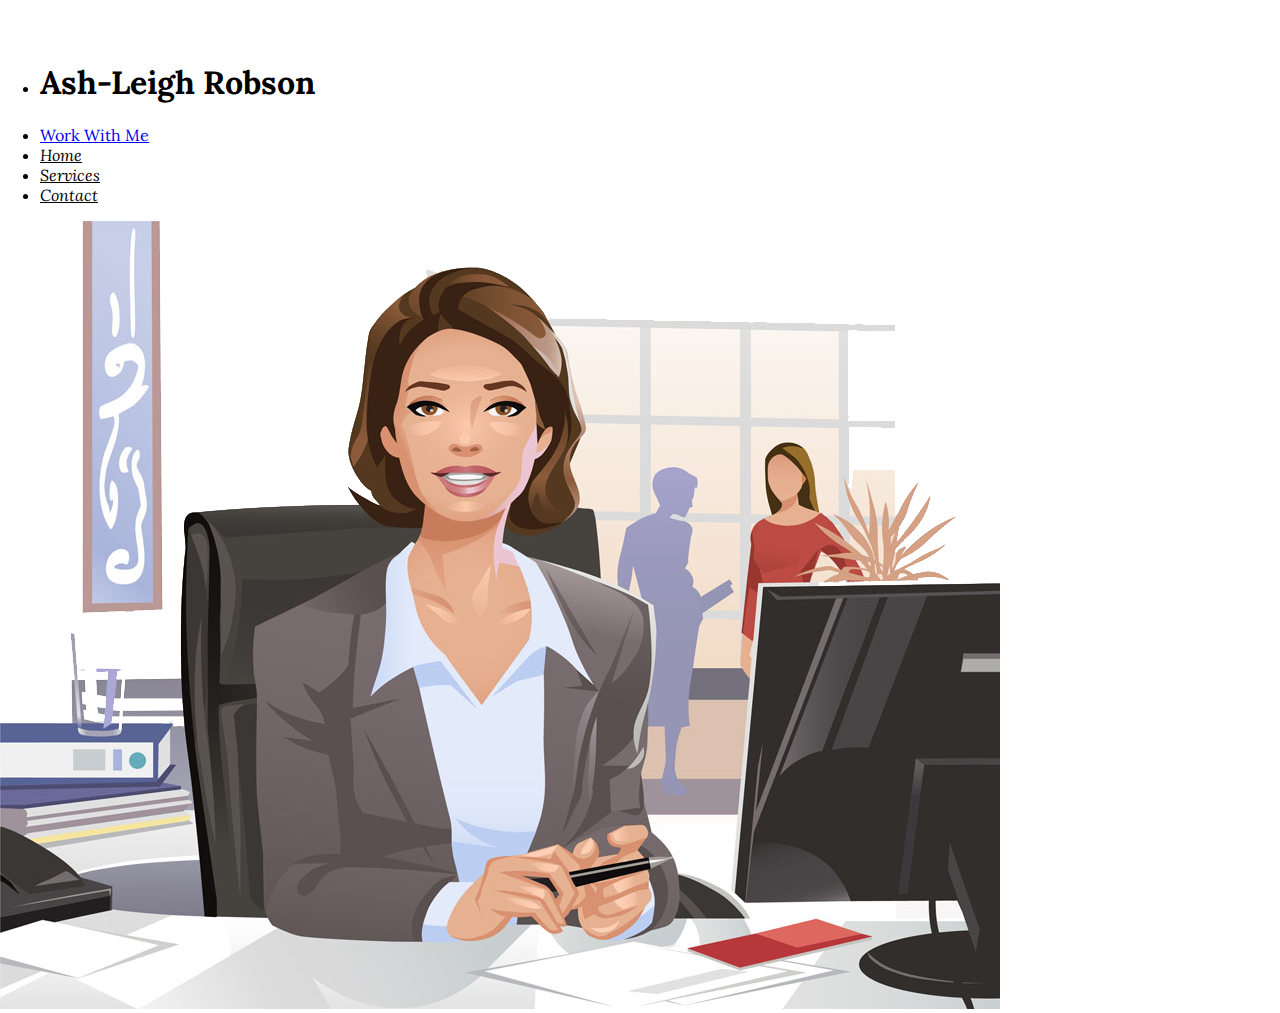
<file: oldindex.html>
<!DOCTYPE html>
<html lang="en" dir="ltr">
  <head>
    <meta charset="utf-8">
    <title>Ash-Leigh Robson</title>

    <!-- font link -->
    <link href="https://fonts.googleapis.com/css2?family=Lora:ital,wght@0,400;0,500;1,400&display=swap" rel="stylesheet">

    <!-- bootstrap link -->
    <link href="https://cdn.jsdelivr.net/npm/bootstrap@5.1.3/dist/css/bootstrap.min.css" rel="stylesheet" integrity="sha384-1BmE4kWBq78iYhFldvKuhfTAU6auU8tT94WrHftjDbrCEXSU1oBoqyl2QvZ6jIW3" crossorigin="anonymous">

    <!-- css link -->
    <link rel="stylesheet" href="style.css">
  </head>
  <body>

    <!-- top section -->
    <section id="top-section">

      <!-- nav-bar -->
      <ul class="nav justify-content-end">
        <li class="nav-item logo">
          <h1>Ash-Leigh Robson</h>
        </li>
        <li class="nav-item top-call">
          <a class="work" href="#">Work With Me</a>
        </li>
        <li class="nav-item">
          <a class="nav-link active" aria-current="page" href="#top-section">Home</a>
        </li>
        <li class="nav-item">
          <a class="nav-link" href="#">Services</a>
        </li>
        <li class="nav-item">
          <a class="nav-link" href="#">Contact</a>
        </li>
      </ul>
      </div>

      <img class="woman" src="woman.png"></img>

    </section>

  </body>
</html>
</file>
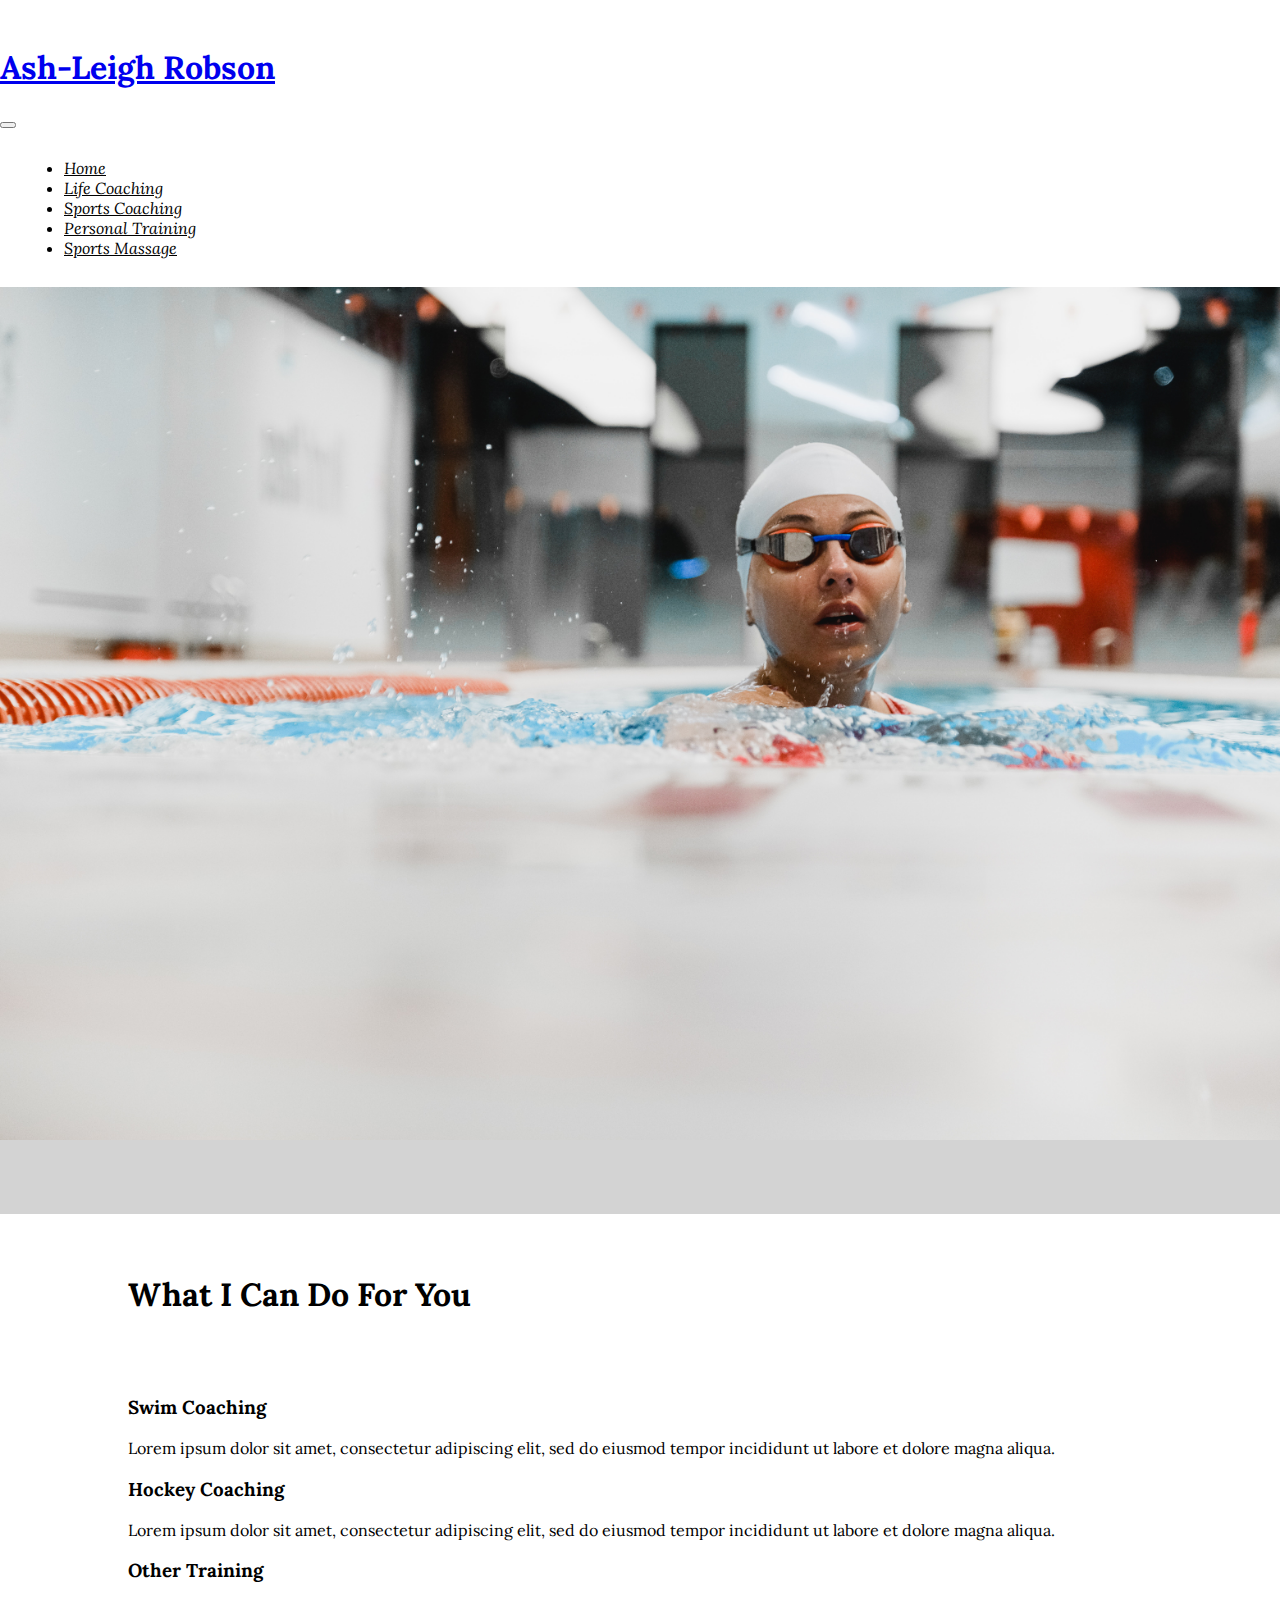
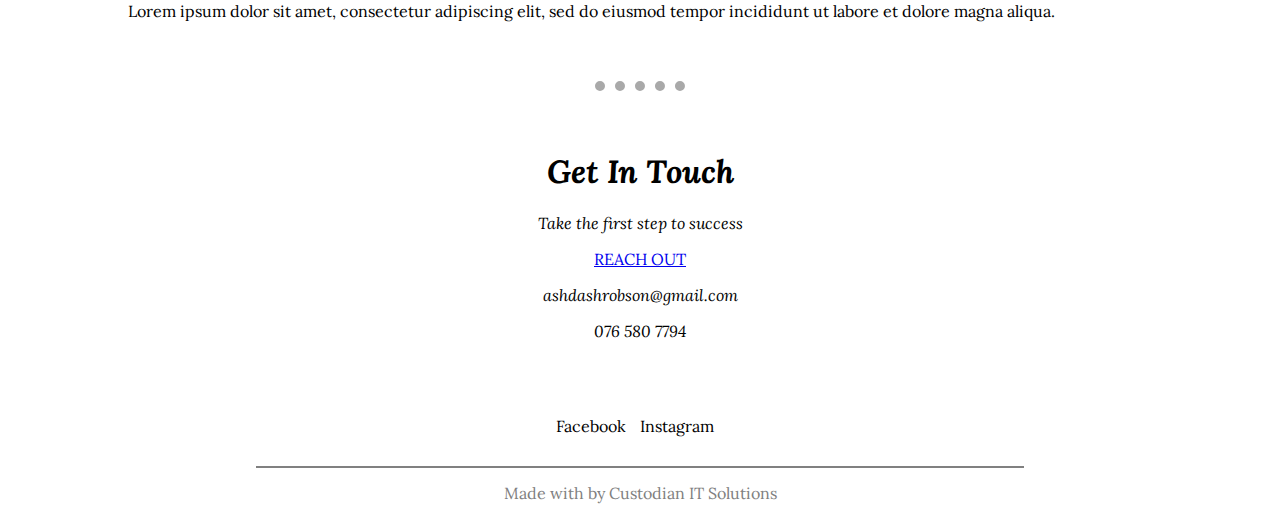
<file: sports.html>
<!DOCTYPE html>
<html lang="en" dir="ltr">

<head>
  <meta charset="utf-8">
  <meta content="width=device-width, initial-scale=1" name="viewport" />
  <title>Ash-Leigh Robson</title>

  <!-- Fontawesome -->
  <link rel="stylesheet" href="https://use.fontawesome.com/releases/v5.15.4/css/all.css" integrity="sha384-DyZ88mC6Up2uqS4h/KRgHuoeGwBcD4Ng9SiP4dIRy0EXTlnuz47vAwmeGwVChigm" crossorigin="anonymous">

  <!-- font link -->
  <link href="https://fonts.googleapis.com/css2?family=Lora:ital,wght@0,400;0,500;1,400&display=swap" rel="stylesheet">

  <!-- bootstrap link -->
  <link href="https://cdn.jsdelivr.net/npm/bootstrap@5.1.3/dist/css/bootstrap.min.css" rel="stylesheet" integrity="sha384-1BmE4kWBq78iYhFldvKuhfTAU6auU8tT94WrHftjDbrCEXSU1oBoqyl2QvZ6jIW3" crossorigin="anonymous">

  <!-- css link -->
  <link rel="stylesheet" href="style.css">
</head>

<body>

  <!-- top section -->
  <!DOCTYPE html>
  <html lang="en" dir="ltr">

  <head>
    <meta charset="utf-8">
    <title>Ash-Leigh Robson</title>

    <!-- font link -->
    <link href="https://fonts.googleapis.com/css2?family=Lora:ital,wght@0,400;0,500;1,400&display=swap" rel="stylesheet">

    <!-- bootstrap link -->
    <link href="https://cdn.jsdelivr.net/npm/bootstrap@5.1.3/dist/css/bootstrap.min.css" rel="stylesheet" integrity="sha384-1BmE4kWBq78iYhFldvKuhfTAU6auU8tT94WrHftjDbrCEXSU1oBoqyl2QvZ6jIW3" crossorigin="anonymous">
    <script src="https://cdn.jsdelivr.net/npm/bootstrap@5.1.3/dist/js/bootstrap.bundle.min.js" integrity="sha384-ka7Sk0Gln4gmtz2MlQnikT1wXgYsOg+OMhuP+IlRH9sENBO0LRn5q+8nbTov4+1p" crossorigin="anonymous"></script>

    <!-- css link -->
    <link rel="stylesheet" href="style.css">
  </head>

  <body>

    <!-- top section -->
    <section id="top-section">


      <!-- nav-bar -->
      <nav class="navbar navbar-expand-lg navbar-light">
        <div class="container-fluid">
          <a class="navbar-brand" href="sports.html">
            <h1 class="logo">Ash-Leigh Robson</h1>
          </a>
          <button class="navbar-toggler" type="button" data-bs-toggle="collapse" data-bs-target="#mynavbar">
            <span class="navbar-toggler-icon"></span>
          </button>
          <div class="collapse navbar-collapse" id="mynavbar">
            <ul class="navbar-nav ms-auto">
              <!-- <li class="nav-item">
                <a class="nav-link first-call" href="#contact-me">Work With Me</a>
              </li> -->
              <li class="nav-item">
                <a class="nav-link" href="index.html">Home</a>
              </li>
              <li class="nav-item">
                <a class="nav-link" href="lifecoach.html">Life Coaching</a>
              </li>
              <li class="nav-item">
                <a class="nav-link" href="sports.html">Sports Coaching</a>
              </li>
              <li class="nav-item">
                <a class="nav-link" href="training.html">Personal Training</a>
              </li>
              <li class="nav-item">
                <a class="nav-link" href="massage.html">Sports Massage</a>
              </li>
            </ul>
          </div>
        </div>
      </nav>
    </section>


    <!-- about section -->
    <section id="about-ash">
      <img class="cert" src="swimmer.jpg" alt="swimmer-img">
      <!-- <div class="row">
        <div class="col-md-6">
          <img class="ash-pic" src="ash.png" alt="Ash-img">
        </div>
        <div class="col-md-6 about">
          <h3>About Ash</h3>
          <p>Hi there, my name is Ash-Leigh Robson and I am a certified Life Life Coach and Personal Trainer.</p>
          <p>Lorem ipsum dolor sit amet, consectetur adipiscing elit, sed do eiusmod tempor incididunt ut labore
            et dolore magna aliqua. Ut enim ad minim veniam, quis nostrud exercitation ullamco laboris nisi ut
            aliquip ex ea commodo consequat. Duis aute irure dolor in reprehenderit in voluptate velit esse cillum
            dolore eu fugiat nulla pariatur. Excepteur sint occaecat cupidatat non proident, sunt in culpa qui
            officia deserunt mollit anim id est laborum.
          </p>
          <p><a class="about-call" href="index.html#contact-me">Get In Touch With Me</a></p>
        </div>
      </div> -->
    </section>

    <!-- testimonials section -->
    <!-- <section id="testimonials">
      <div>
        <h1>Success Stories</h>
      </div>
      <div class="row">
        <div class="col-md-6">
          <img src="Arthur Morgan.jpg" alt="Arthur-img">
          <p class="name">Arthur Morgan, CEO</p>
          <p>Lorem ipsum dolor sit amet, consectetur adipiscing elit, sed do eiusmod tempor incididunt ut labore et
            dolore magna aliqua. Volutpat ac tincidunt vitae semper quis lectus nulla. Proin sagittis nisl rhoncus
            mattis rhoncus urna neque viverra justo. Lobortis elementum nibh tellus molestie nunc non blandit.
          </p>
        </div>
        <div class="col-md-6">
          <img src="Father's_Day3.jpg" alt="Ted-img">
          <p class="name">Ted Ted, Prettiest Boy</p>
          <p>Lorem ipsum dolor sit amet, consectetur adipiscing elit, sed do eiusmod tempor incididunt ut labore et
            dolore magna aliqua. Volutpat ac tincidunt vitae semper quis lectus nulla. Proin sagittis nisl rhoncus
            mattis rhoncus urna neque viverra justo. Lobortis elementum nibh tellus molestie nunc non blandit.
          </p>
        </div>
      </div>
    </section> -->

    <!-- <hr> -->

    <!-- services section -->
    <section id="services">
      <div>
        <h1 class="services-heading">What I Can Do For You</h1>
      </div>
      <div class="row">
        <div class="col-md-4">
          <h3>Swim Coaching</h3>
          <p>Lorem ipsum dolor sit amet, consectetur adipiscing elit,
            sed do eiusmod tempor incididunt ut labore et dolore magna aliqua.
          </p>
        </div>
        <div class="col-md-4">
          <h3>Hockey Coaching</h3>
          <p>Lorem ipsum dolor sit amet, consectetur adipiscing elit,
            sed do eiusmod tempor incididunt ut labore et dolore magna aliqua.
          </p>
        </div>
        <div class="col-md-4">
          <h3>Other Training</h3>
          <p>Lorem ipsum dolor sit amet, consectetur adipiscing elit,
            sed do eiusmod tempor incididunt ut labore et dolore magna aliqua.
          </p>
        </div>
      </div>
    </section>

    <hr>

    <!-- contact section -->
    <div id="contact-me">
      <h1>Get In Touch</h1>
      <p class="contact-p">Take the first step to success</p>
      <a href="mailto:ashdashrobson@gmail.com" class="btn btn-outline-dark">REACH OUT</a>
      <p class="contact-p">ashdashrobson@gmail.com</p>
      <p class="contact-p">076 580 7794</p>
    </div>


    <div class="footer-about">
      <a class="footer-link" href="https://m.facebook.com/Coach-Ash-107678018261288/?ref=py_c" target="_blank">Facebook<i class="fab fa-facebook"></i></a>
      <a class="footer-link" href="https://www.instagram.com/coach_ash95/" target="_blank">Instagram<i class="fab fa-instagram"></i></a>
    </div>

    <hr class="footer-hr">

    <div class="footer-2">
      <a class="footer-link-2" href="https://jayrbsn.github.io/CV/" target="_blank">Made with <i class="far fa-heart"></i> by Custodian IT Solutions</a>
    </div>

  </body>

  </html>
</file>
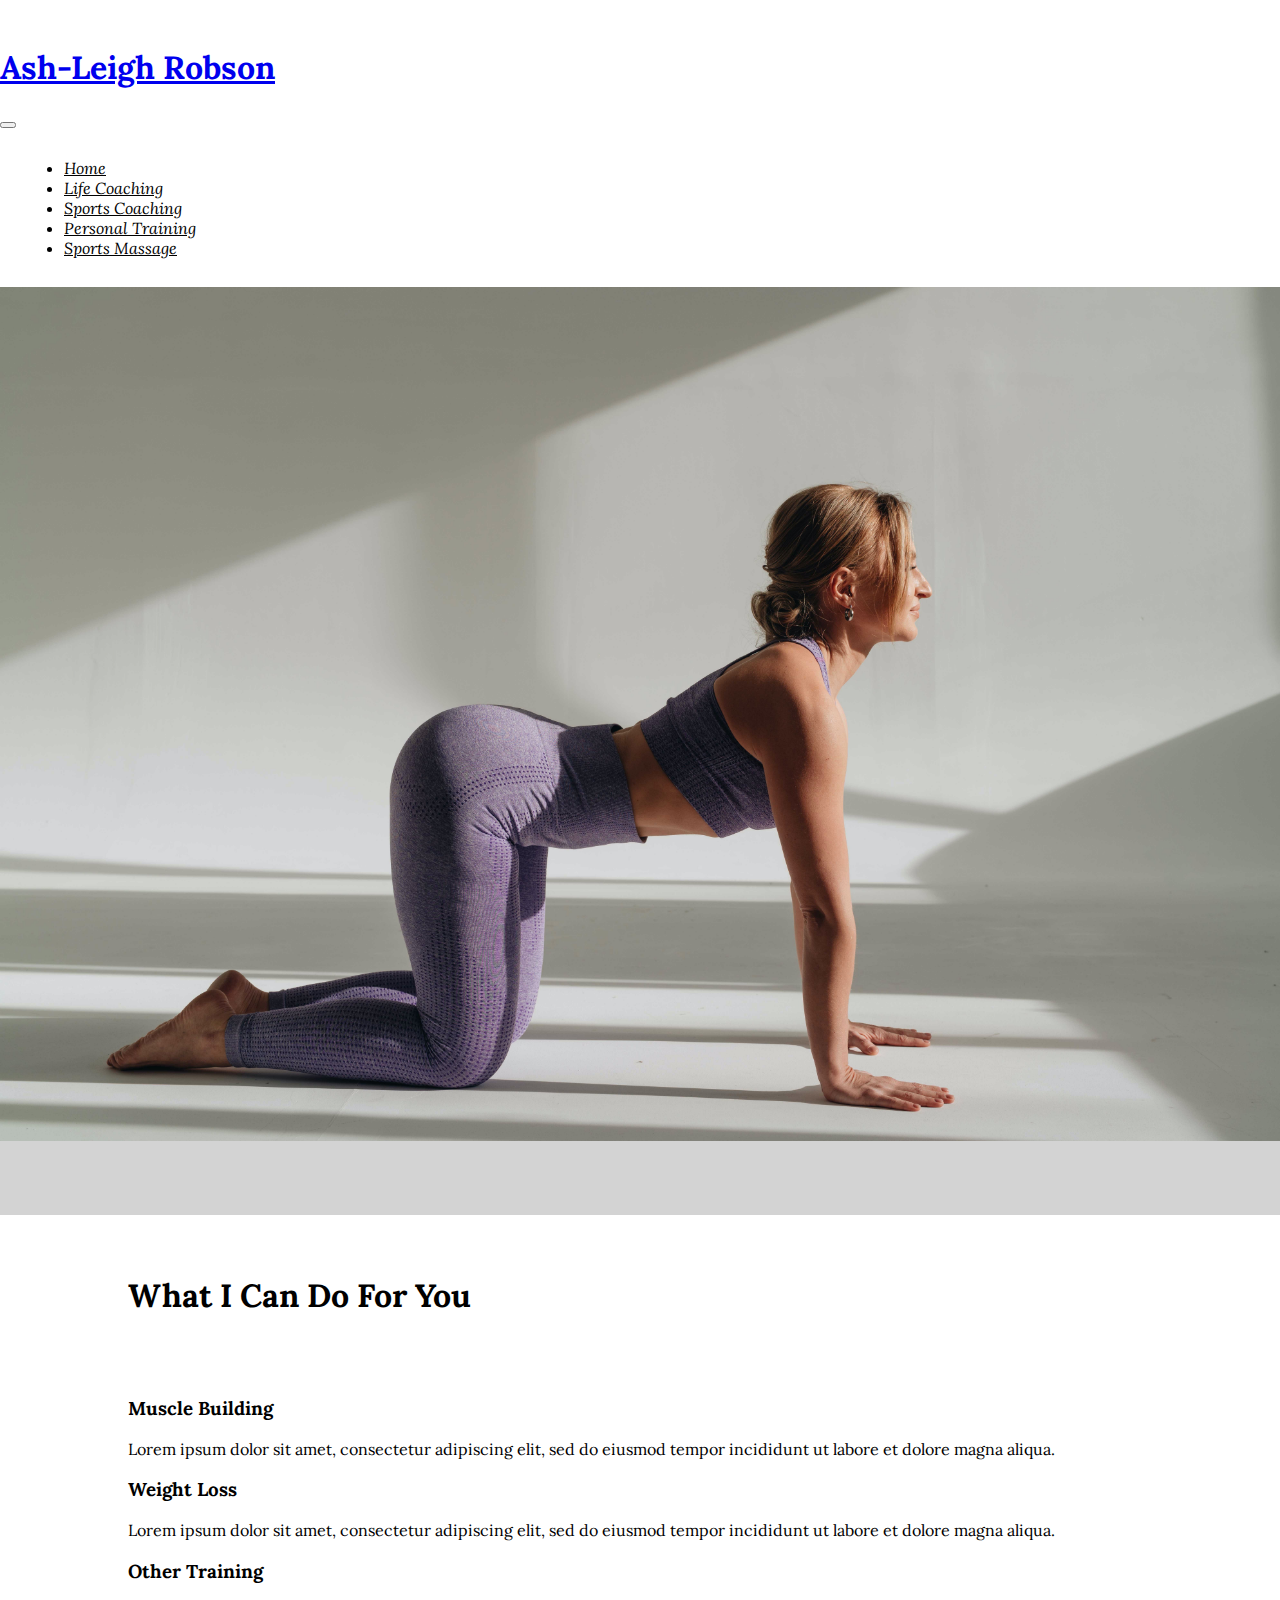
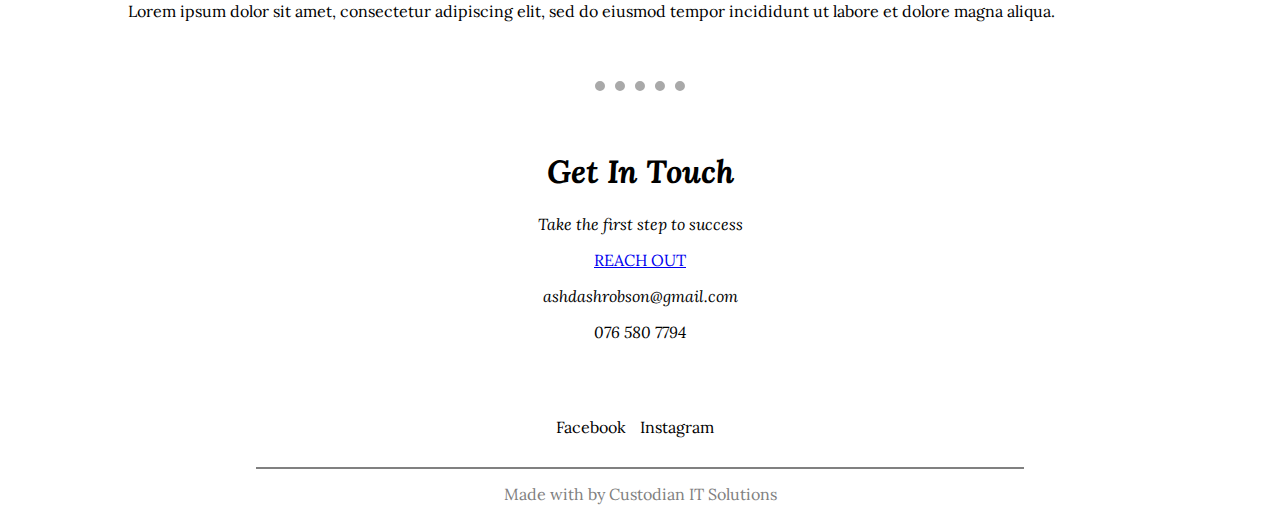
<file: training.html>
<!DOCTYPE html>
<html lang="en" dir="ltr">

<head>
  <meta charset="utf-8">
  <meta content="width=device-width, initial-scale=1" name="viewport" />
  <title>Ash-Leigh Robson</title>

  <!-- Fontawesome -->
  <link rel="stylesheet" href="https://use.fontawesome.com/releases/v5.15.4/css/all.css" integrity="sha384-DyZ88mC6Up2uqS4h/KRgHuoeGwBcD4Ng9SiP4dIRy0EXTlnuz47vAwmeGwVChigm" crossorigin="anonymous">

  <!-- font link -->
  <link href="https://fonts.googleapis.com/css2?family=Lora:ital,wght@0,400;0,500;1,400&display=swap" rel="stylesheet">

  <!-- bootstrap link -->
  <link href="https://cdn.jsdelivr.net/npm/bootstrap@5.1.3/dist/css/bootstrap.min.css" rel="stylesheet" integrity="sha384-1BmE4kWBq78iYhFldvKuhfTAU6auU8tT94WrHftjDbrCEXSU1oBoqyl2QvZ6jIW3" crossorigin="anonymous">

  <!-- css link -->
  <link rel="stylesheet" href="style.css">
</head>

<body>

  <!-- top section -->
  <!DOCTYPE html>
  <html lang="en" dir="ltr">

  <head>
    <meta charset="utf-8">
    <title>Ash-Leigh Robson</title>

    <!-- font link -->
    <link href="https://fonts.googleapis.com/css2?family=Lora:ital,wght@0,400;0,500;1,400&display=swap" rel="stylesheet">

    <!-- bootstrap link -->
    <link href="https://cdn.jsdelivr.net/npm/bootstrap@5.1.3/dist/css/bootstrap.min.css" rel="stylesheet" integrity="sha384-1BmE4kWBq78iYhFldvKuhfTAU6auU8tT94WrHftjDbrCEXSU1oBoqyl2QvZ6jIW3" crossorigin="anonymous">
    <script src="https://cdn.jsdelivr.net/npm/bootstrap@5.1.3/dist/js/bootstrap.bundle.min.js" integrity="sha384-ka7Sk0Gln4gmtz2MlQnikT1wXgYsOg+OMhuP+IlRH9sENBO0LRn5q+8nbTov4+1p" crossorigin="anonymous"></script>

    <!-- css link -->
    <link rel="stylesheet" href="style.css">
  </head>

  <body>

    <!-- top section -->
    <section id="top-section">


      <!-- nav-bar -->
      <nav class="navbar navbar-expand-lg navbar-light">
        <div class="container-fluid">
          <a class="navbar-brand" href="training.html">
            <h1 class="logo">Ash-Leigh Robson</h1>
          </a>
          <button class="navbar-toggler" type="button" data-bs-toggle="collapse" data-bs-target="#mynavbar">
            <span class="navbar-toggler-icon"></span>
          </button>
          <div class="collapse navbar-collapse" id="mynavbar">
            <ul class="navbar-nav ms-auto">
              <!-- <li class="nav-item">
                <a class="nav-link first-call" href="#contact-me">Work With Me</a>
              </li> -->
              <li class="nav-item">
                <a class="nav-link" href="index.html">Home</a>
              </li>
              <li class="nav-item">
                <a class="nav-link" href="lifecoach.html">Life Coaching</a>
              </li>
              <li class="nav-item">
                <a class="nav-link" href="sports.html">Sports Coaching</a>
              </li>
              <li class="nav-item">
                <a class="nav-link" href="training.html">Personal Training</a>
              </li>
              <li class="nav-item">
                <a class="nav-link" href="massage.html">Sports Massage</a>
              </li>
            </ul>
          </div>
        </div>
      </nav>
    </section>


    <!-- about section -->
    <section id="about-ash">
      <img class="cert" src="fitnessmodel.jpg" alt="fitnessmodel-img">
      <!-- <div class="row">
        <div class="col-md-6">
          <img class="ash-pic" src="ash.png" alt="Ash-img">
        </div>
        <div class="col-md-6 about">
          <h3>About Ash</h3>
          <p>Hi there, my name is Ash-Leigh Robson and I am a certified Life Life Coach and Personal Trainer.</p>
          <p>Lorem ipsum dolor sit amet, consectetur adipiscing elit, sed do eiusmod tempor incididunt ut labore
            et dolore magna aliqua. Ut enim ad minim veniam, quis nostrud exercitation ullamco laboris nisi ut
            aliquip ex ea commodo consequat. Duis aute irure dolor in reprehenderit in voluptate velit esse cillum
            dolore eu fugiat nulla pariatur. Excepteur sint occaecat cupidatat non proident, sunt in culpa qui
            officia deserunt mollit anim id est laborum.
          </p>
          <p><a class="about-call" href="index.html#contact-me">Get In Touch With Me</a></p>
        </div>
      </div> -->
    </section>

    <!-- testimonials section -->
    <!-- <section id="testimonials">
      <div>
        <h1>Success Stories</h>
      </div>
      <div class="row">
        <div class="col-md-6">
          <img src="Arthur Morgan.jpg" alt="Arthur-img">
          <p class="name">Arthur Morgan, CEO</p>
          <p>Lorem ipsum dolor sit amet, consectetur adipiscing elit, sed do eiusmod tempor incididunt ut labore et
            dolore magna aliqua. Volutpat ac tincidunt vitae semper quis lectus nulla. Proin sagittis nisl rhoncus
            mattis rhoncus urna neque viverra justo. Lobortis elementum nibh tellus molestie nunc non blandit.
          </p>
        </div>
        <div class="col-md-6">
          <img src="Father's_Day3.jpg" alt="Ted-img">
          <p class="name">Ted Ted, Prettiest Boy</p>
          <p>Lorem ipsum dolor sit amet, consectetur adipiscing elit, sed do eiusmod tempor incididunt ut labore et
            dolore magna aliqua. Volutpat ac tincidunt vitae semper quis lectus nulla. Proin sagittis nisl rhoncus
            mattis rhoncus urna neque viverra justo. Lobortis elementum nibh tellus molestie nunc non blandit.
          </p>
        </div>
      </div>
    </section> -->

    <!-- <hr> -->

    <!-- services section -->
    <section id="services">
      <div>
        <h1 class="services-heading">What I Can Do For You</h1>
      </div>
      <div class="row">
        <div class="col-md-4">
          <h3>Muscle Building</h3>
          <p>Lorem ipsum dolor sit amet, consectetur adipiscing elit,
            sed do eiusmod tempor incididunt ut labore et dolore magna aliqua.
          </p>
        </div>
        <div class="col-md-4">
          <h3>Weight Loss</h3>
          <p>Lorem ipsum dolor sit amet, consectetur adipiscing elit,
            sed do eiusmod tempor incididunt ut labore et dolore magna aliqua.
          </p>
        </div>
        <div class="col-md-4">
          <h3>Other Training</h3>
          <p>Lorem ipsum dolor sit amet, consectetur adipiscing elit,
            sed do eiusmod tempor incididunt ut labore et dolore magna aliqua.
          </p>
        </div>
      </div>
    </section>

    <hr>

    <!-- contact section -->
    <div id="contact-me">
      <h1>Get In Touch</h1>
      <p class="contact-p">Take the first step to success</p>
      <a href="mailto:ashdashrobson@gmail.com" class="btn btn-outline-dark">REACH OUT</a>
      <p class="contact-p">ashdashrobson@gmail.com</p>
      <p class="contact-p">076 580 7794</p>
    </div>


    <div class="footer-about">
      <a class="footer-link" href="https://m.facebook.com/Coach-Ash-107678018261288/?ref=py_c" target="_blank">Facebook<i class="fab fa-facebook"></i></a>
      <a class="footer-link" href="https://www.instagram.com/coach_ash95/" target="_blank">Instagram<i class="fab fa-instagram"></i></a>
    </div>

    <hr class="footer-hr">

    <div class="footer-2">
      <a class="footer-link-2" href="https://jayrbsn.github.io/CV/" target="_blank">Made with <i class="far fa-heart"></i> by Custodian IT Solutions</a>
    </div>

  </body>

  </html>
</file>
<file: style.css>
body {
  font-family: 'Lora', serif;
  margin: 0;
  overflow-x: hidden;
}

hr {
  border: 10px dotted;
  border-style: none none dotted;
  width: 7%;
  margin: auto;
  color: darkgrey;
  background-color: inherit;
}

@media(max-width: 700px) {
  hr {
    width: 20%;
  }

  body {
    overflow-x: hidden;
  }
}

#top-section {
  background-color: #fff;
}

.logo {
  padding-top: 2%;
  transition: 0.7s;
}

.logo:hover {
  cursor: pointer;
  font-size: 44px;
}

.col {
  height: 100vh;
  background-image: url(main.jpg);
  background-position: cover;
  background-size: cover;
}

.navbar-nav {
  padding: 1% 5%;
}

.nav-link {
  color: black;
  font-style: italic;
}

.first-call {
  font-size: 18px;
  font-style: normal;
  color: black;
  border: 1px solid grey;
  margin-right: 15px;
  transition: 1s;
}

.first-call:hover {
  font-style: italic;
  font-size: 20px;
  color: inherit;
}

.main-img {
  width: 100%;
  margin: auto;
}

@media (max-width: 700px) {
  .first-call {
    border: none;
  }

  .main-img {
    height: 50vh;
  }

  .col {
    height: 80vh;
    background-position: 85%;
    background-size: cover;
  }

  /* .home{
    height: 0px;
  } */
}

/* testimonials section */
#testimonials {
  margin: 60px auto;
  width: 80%;
}

.col-md-6 {
  text-align: left;
}

.col-md-6 img {
  width: 10%;
  border-radius: 100%;
  margin-top: 8%;
}

.name {
  font-style: italic;
  padding-top: 3%;
}

/* services Section */
#services {
  margin: 60px auto;
  width: 80%;
}

.services-heading {
  margin-bottom: 80px;
}

.public-speaking-p {
  margin-top: 19px;
}

@media (max-width: 700px) {
  .services-heading {
    margin-bottom: 40px;
  }

  .public-speaking-p {
    margin-top: auto;
  }
}

/* contact section */
#contact-me {
  width: 80%;
  margin: 60px auto;
  text-align: center;
}

#contact-me h1 {
  font-style: italic;
}

.footer {
  text-align: center;
  padding: 10px 0 10px;
  background-color: lightgrey;
}

.footer-link{
  color: black;
  text-decoration: none;
}

.footer-link:hover{
  color: grey;
}

.fab{
  color: black;
  text-decoration: none;
  padding: 0 5px;
}

.contact-p {
  font-style: italic;
}

.btn-outline-dark {
  margin-bottom: 15px;
}

.learn {
  color: inherit;
  text-decoration: none;
  transition: 0.7s;
}

.learn:hover {
  color: inherit;
  font-size: 18px;
}

/* about section */
#about-ash {
  background-color: lightgrey;
  padding-bottom: 30px;
}

#about-ash-massage {
  background-color: lightgrey;
  padding-bottom: 30px;
}

.cert {
  width: 100%;
}

#about-ash h3 {
  padding: 25px 0;
  text-align: left;
}

#about-ash-massage h3 {
  padding: 25px 0;
  text-align: left;
}

.col-md-6 .ash-pic {
  width: 70%;
  margin: 0 0 0 15%;
}

.cert {
  width: 100%;
  margin-bottom: 40px;
}

.about{
  text-align: justify;
  padding-right: 50px;
  padding-left: 50px
}

.footer-about{
  text-align: center;
  padding: 15px 0 15px;
  background-color: #fff;
}

.about-call{
  text-decoration: none;
  border: 1px solid black;
  color: black;
  padding: 5px;
  transition: 0.7s;
}

.about-call:hover{
  color: black;
  cursor: pointer;
  font-size: 18px;
}

@media (max-width: 700px) {
  .about{
    text-align: left;
    padding: 0 50px;
    }

    #about-ash-massage {
      background-color: #daebdf;
      padding-bottom: 0px;
    }
  }


  /* second footer */

.footer-hr{
  background: #808080;
  height: 2px;
  border: 0;
  margin: 15px auto 15px;
  width: 60%;
}

.footer-2{
  text-align: center;
  padding-bottom: 12px;
}

.footer-link-2{
  color: grey;
  text-decoration: none;
}

.footer-link-2:hover{
  text-decoration: none;
  color: grey;
}
</file>
